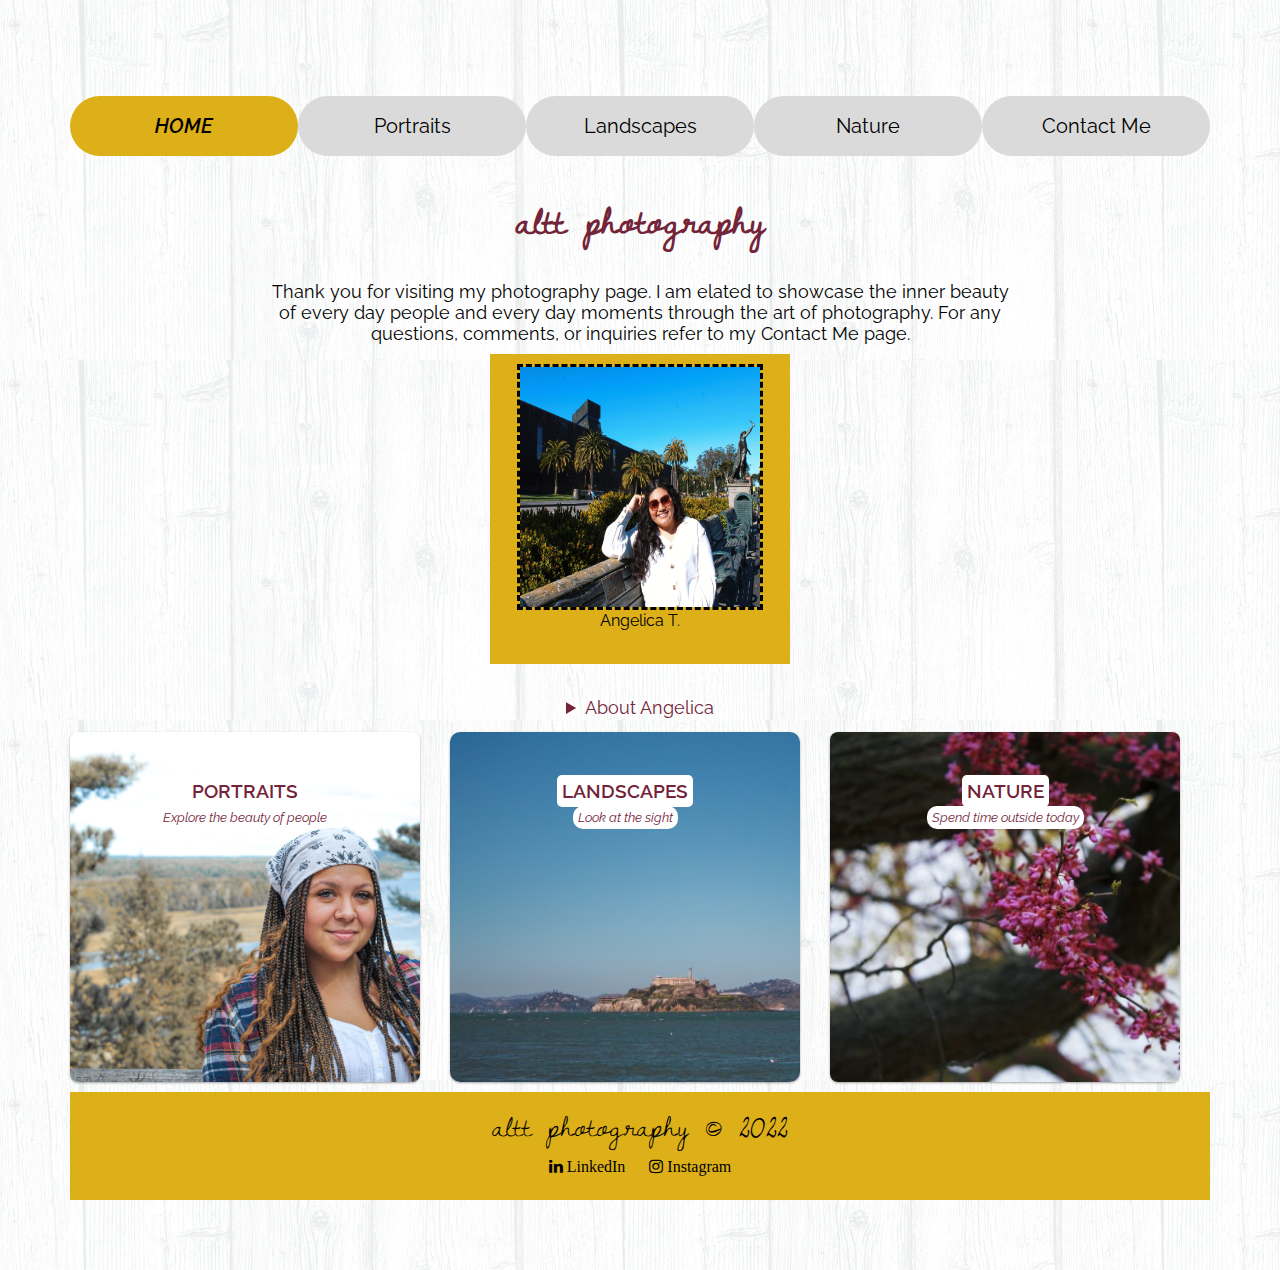
<file: index.html>
<!DOCTYPE html>
<html lang="en">

<head>
	<title>ALTT Photography</title>
	<meta charset="UTF-8">
	<meta name="viewport" content="width=device-width, initial-scale=1.0">
	<link rel="icon" href="images/favicon.ico">
	<link rel="stylesheet" href="css/html5reset.css">
	<!-- social media buttons w3 -->
	<meta name="viewport" content="width=device-width, initial-scale=1">
	<link rel="stylesheet" href="https://cdnjs.cloudflare.com/ajax/libs/font-awesome/4.7.0/css/font-awesome.min.css">
	<!-- link below for footer cursive -->
	<link rel="preconnect" href="https://fonts.gstatic.com" crossorigin>
	<link href="https://fonts.googleapis.com/css2?family=Dawning+of+a+New+Day&display=swap" rel="stylesheet">
	<!-- h1 typeface -->
	<link rel="preconnect" href="https://fonts.googleapis.com">
	<link rel="preconnect" href="https://fonts.gstatic.com" crossorigin>
	<link href="https://fonts.googleapis.com/css2?family=Raleway:ital,wght@1,600&display=swap" rel="stylesheet">
	<!-- not active typeface: -->
	<link rel="preconnect" href="https://fonts.googleapis.com">
	<link rel="preconnect" href="https://fonts.gstatic.com" crossorigin>
	<link href="https://fonts.googleapis.com/css2?family=Raleway:wght@300&display=swap" rel="stylesheet">
	<!-- Link to the stylesheet -->
	<link rel="stylesheet" href="css/style.css">
	<!-- <link rel="preconnect" href="https://fonts.googleapis.com">
	<link rel="preconnect" href="https://fonts.gstatic.com" crossorigin>
	<link href="https://fonts.googleapis.com/css2?family=Poiret+One&display=swap" rel="stylesheet"> -->
	<!-- Global site tag (gtag.js) - Google Analytics | tag all webpages associated with this -->
	<script async src="https://www.googletagmanager.com/gtag/js?id=G-DRMXV7NDME"></script>
	<script>
		window.dataLayer = window.dataLayer || [];

		function gtag() {
			dataLayer.push(arguments);
		}
		gtag('js', new Date());

		gtag('config', 'G-DRMXV7NDME');
	</script>
</head>

<body>
	<a class="skip" href="#main">Skip to Main Content</a>
	<header>
		<nav>
			<ul class="header">
				<li class="active"><a href="index.html">Home</a></li>
				<li><a href="people.html">Portraits</a></li>
				<li><a href="landscapes.html">Landscapes</a></li>
				<li><a href="nature.html">Nature</a></li>
				<li><a href="contact.html">Contact Me</a></li>
			</ul>
		</nav>
	</header>
	<!-- Every page should have a main tag for accessibility -->
	<main id="main">
		<div class="thanks">
			<h1 id="index_title">altt photography</h1>

			<div class="box"></div>
			<p>Thank you for visiting my photography page. I am elated to showcase
				the inner beauty of every day people and every day moments through the
				art of photography. For any questions, comments, or inquiries refer to my
				<a href="contact.html">Contact Me</a> page.
			</p>
		</div>
		<!--Angelica-->
		<div class="about_me">
			<div class="flip_card">
				<div class="flip_card_inner">
					<div class="flip_card_front">
						<img class="movingimage" src="images/selfportrait1.JPG"
							alt="A picture of Angelica sitting on a beach near the Japanese Garden in San Francisco, CA." />
						<h2>Angelica T.</h2>
					</div>
					<div class="flip_card_back">
						<p class="flip_card_text">My name is Angelica, and I am so excited you're here.</p>
					</div>
				</div>
			</div>
		</div>


		<!-- Make sure your anchor tags have a link (href) and a clickable component -->
		<div class="main_content">
			<details>
				<summary>
					About Angelica
				</summary>
				<p>I am currently
					based in Ann Arbor as a first-year Master's student in the School of Information at the
					University of
					Michigan.
					During the summer, I am primarily based in Chicago. I use photography as an escape from the
					realities of
					the world. Through my photography, I aim to capture
					the beauty of the subject(s) in an artistic and profound way to share a narrative. Each subject
					is
					different, and it is important
					I encapsulate their uniqueness through the camera lens. My portfolio consists of a multitude of
					narratives including
					personal portraits, nature, lanscape, and special occassions.
				</p>
			</details>
		</div>
		<div class="parent_tiles">
			<div class="people_tiles" id="ppl">
				<a id="portraits_redirect" target="_blank" href="people.html">PORTRAITS</a>
				<div class="subtext">Explore the beauty of people</div>
			</div>

			<div class="landscape_tiles" id="land">
				<a id="landscape_redirect" target="_blank" href="landscapes.html">LANDSCAPES</a>
				<div class="subtext">Look at the sight</div>
			</div>

			<div class="nature_tiles" id="nat">
				<a id="nature_redirect" target="_blank" href="landscapes.html">NATURE</a>
				<div class="subtext">Spend time outside today</div>
			</div>
		</div>



	</main>

	<!-- Footer is a sematic tag page that aids readability -->
	<footer>
		<p id="footertext">altt photography &copy; 2022</p>
		<!-- <span id="fa_text">LinkedIn</span> -->
		<a target="_blank" href="https://linkedin.com/in/angelica-tome/" class="fa fa-linkedin"> LinkedIn</a>
		<span id="fa_text"></span>
		<!-- <span id="fa_text">Instagram</span> -->
		<a target="_blank" href="https://instagram.com/altt_photography/" class="fa fa-instagram"> Instagram</a>
	</footer>
</body>

</html>
</file>
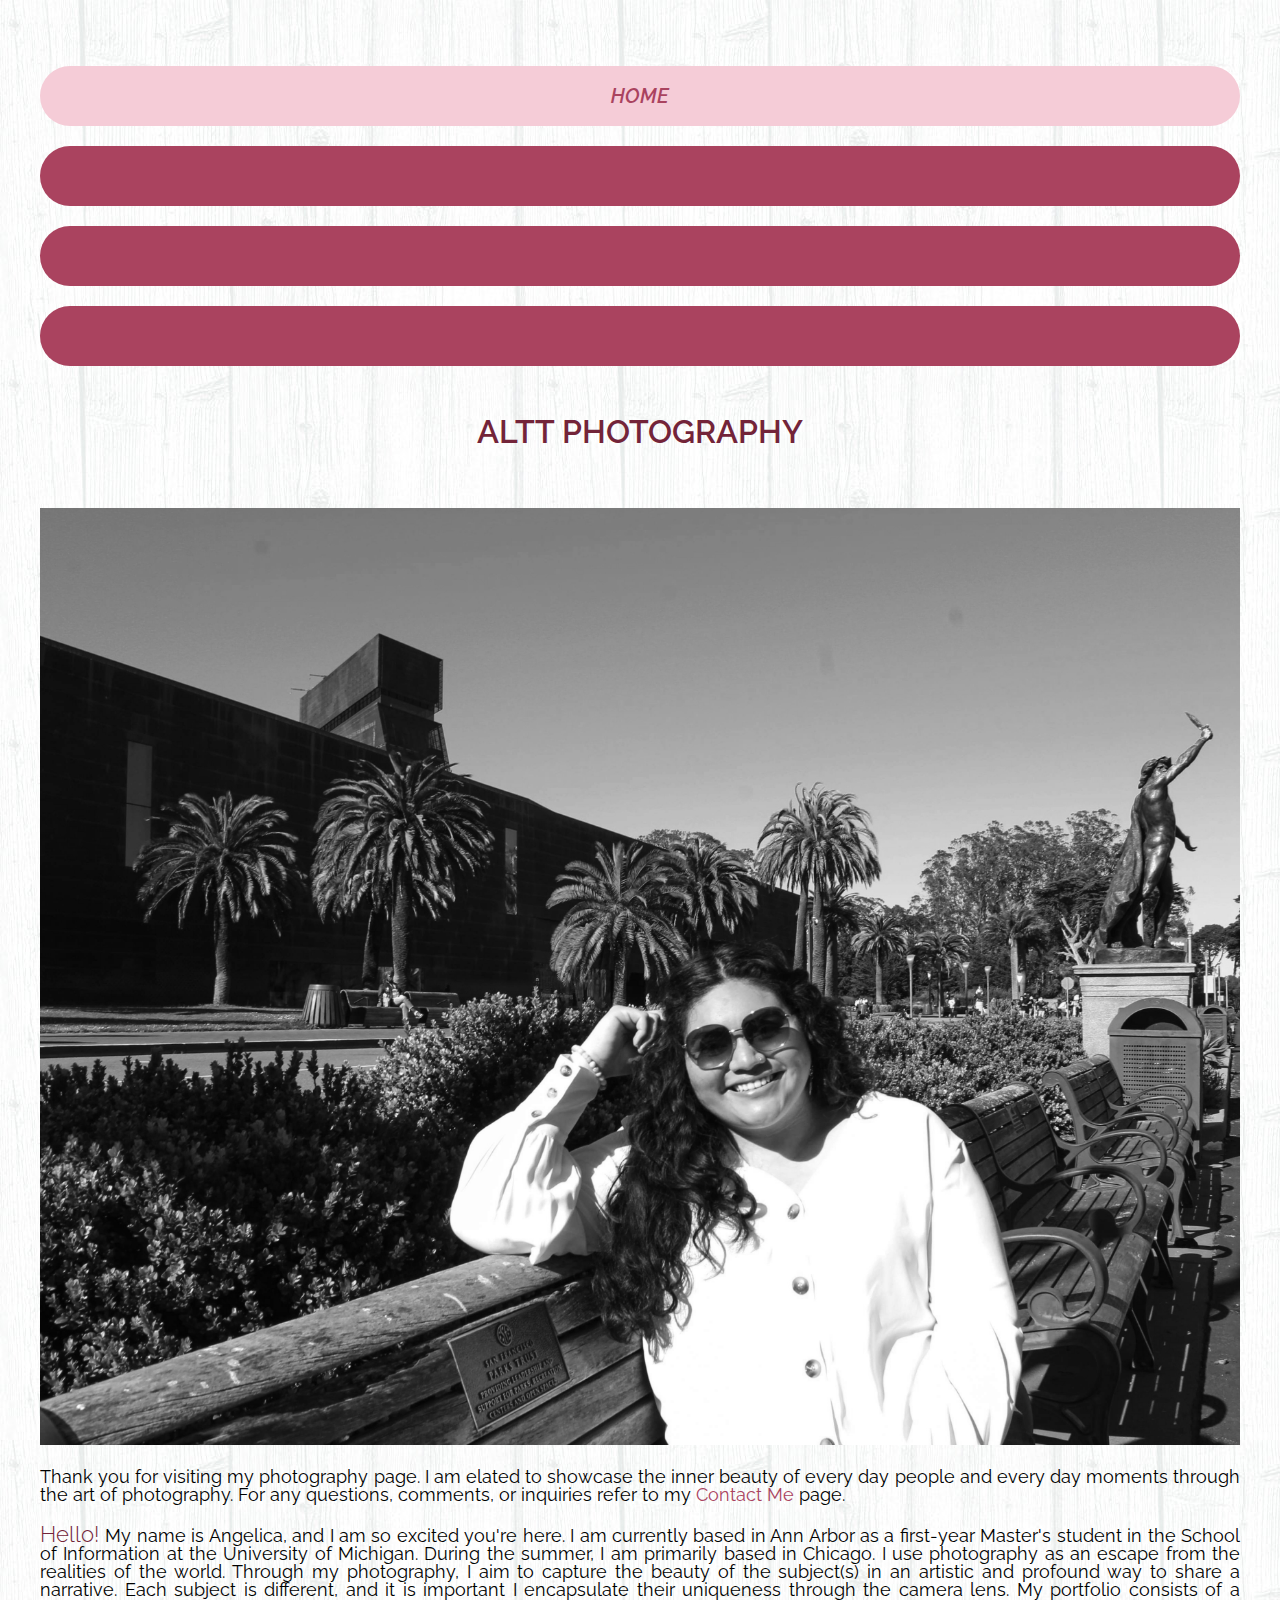
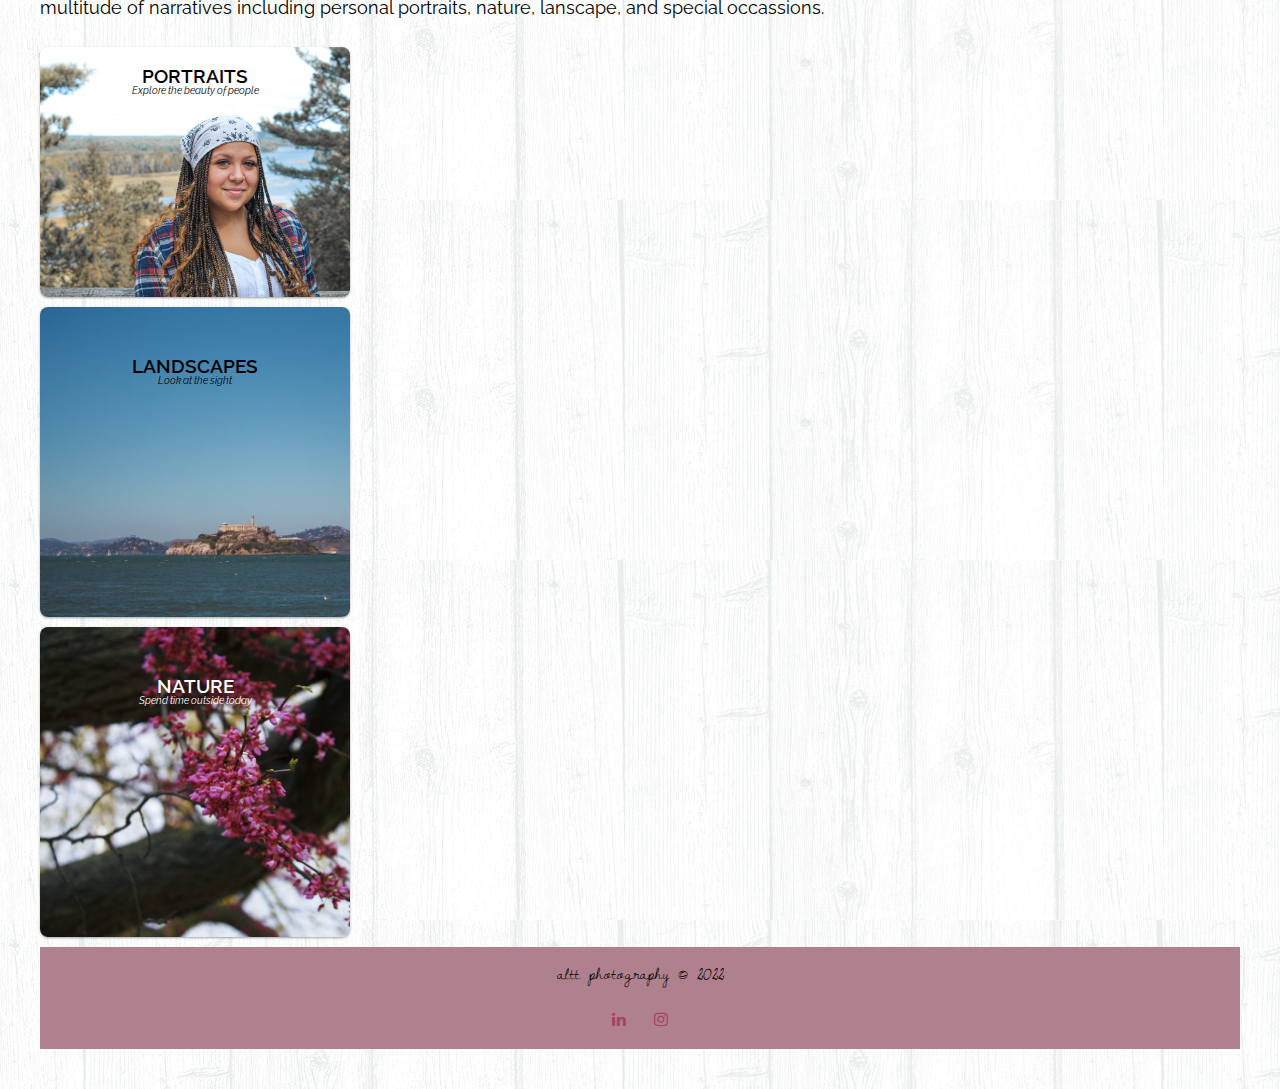
<file: css/index.html>
<!DOCTYPE html>
<html lang="en">
<head>
	<title>ALTT Photography</title>
	<meta charset="UTF-8">
	<meta name="viewport" content="width=device-width, initial-scale=1.0">
	<link rel="icon" href="images/favicon.ico">
	<link rel="stylesheet" href="css/html5reset.css">
	<!-- social media buttons w3 -->
	<meta name="viewport" content="width=device-width, initial-scale=1">
	<link rel="stylesheet" href="https://cdnjs.cloudflare.com/ajax/libs/font-awesome/4.7.0/css/font-awesome.min.css">
	<!-- link below for footer cursive -->
	<link rel="preconnect" href="https://fonts.gstatic.com" crossorigin>
	<link href="https://fonts.googleapis.com/css2?family=Dawning+of+a+New+Day&display=swap" rel="stylesheet">
	<!-- h1 typeface -->
	<link rel="preconnect" href="https://fonts.googleapis.com">
	<link rel="preconnect" href="https://fonts.gstatic.com" crossorigin>
	<link href="https://fonts.googleapis.com/css2?family=Raleway:ital,wght@1,600&display=swap" rel="stylesheet">
	<!-- not active typeface: -->
	<link rel="preconnect" href="https://fonts.googleapis.com">
	<link rel="preconnect" href="https://fonts.gstatic.com" crossorigin>
	<link href="https://fonts.googleapis.com/css2?family=Raleway:wght@300&display=swap" rel="stylesheet">
	<!-- Link to the stylesheet -->
	<link rel="stylesheet" href="css/style.css">
	<!-- <link rel="preconnect" href="https://fonts.googleapis.com">
	<link rel="preconnect" href="https://fonts.gstatic.com" crossorigin>
	<link href="https://fonts.googleapis.com/css2?family=Poiret+One&display=swap" rel="stylesheet"> -->
<!-- Global site tag (gtag.js) - Google Analytics | tag all webpages associated with this -->
<script async src="https://www.googletagmanager.com/gtag/js?id=G-DRMXV7NDME"></script>
<script>
  window.dataLayer = window.dataLayer || [];
  function gtag(){dataLayer.push(arguments);}
  gtag('js', new Date());

  gtag('config', 'G-DRMXV7NDME');
</script>
</head>
<body>
	<a class="skip" href ="#main">Skip to Main Content</a>	
		<header>
		<nav>
			<ul class="header">
				<li class="active"><a href="index.html">Home</a></li>
				<li><a href = "people.html">People Photography</a></li>
				<li><a href = "landscapes.html">Landscapes & Nature Photography</a></li>
				<li><a href = "contact.html">Contact Me</a></li>
			</ul>
		</nav>
		</header>
	<!-- Every page should have a main tag for accessibility -->
	<main id="main">
		<div class="thanks">
		<h1 id="index_title">ALTT Photography</h1>
		<img class = "movingimage" src="images/selfportrait1.JPG" alt="A picture of Angelica sitting on a beach near the Japanese Garden in San Francisco, CA."/>
		  <div class="box"></div>
		  <p>Thank you for visiting my photography page. I am elated to showcase
				the inner beauty of every day people and every day moments through the
				art of photography. For any questions, comments, or inquiries refer to my
				<a href = "contact.html">Contact Me</a> page.
			</p>
		</div>
		<!-- Make sure your anchor tags have a link (href) and a clickable component -->
		<div class="main_content">
		<p><span id="hello_word">Hello! </span>My name is Angelica, and I am so excited you're here. I am currently based in Ann Arbor as a first-year Master's student in the School of Information at the University of Michigan.
			During the summer, I am primarily based in Chicago. I use photography as an escape from the realities of the world. Through my photography, I aim to capture
			the beauty of the subject(s) in an artistic and profound way to share a narrative. Each subject is different, and it is important
			I encapsulate their uniqueness through the camera lens. My portfolio consists of a multitude of narratives including
			personal portraits, nature, lanscape, and special occassions.
		</p>
		</div>
		<!-- <div class="parent_tiles"> -->
			<div class="people_tiles" id="people" <a href="people.html"></a>
				
			<span>PORTRAITS</span>
			<div class="subtext">Explore the beauty of people</div>
			<!-- <img class="people_tiles_img" src="images/portrait1.jpeg" alt="Andrea smiling in front of Iargo Spring Falls"/> -->
			</div>
			
			<div class="landscape_tiles" id="land">
				<a href="landscapes.html"></a>
			<span>LANDSCAPES</span>
			<div class="subtext">Look at the sight</div>
			</div>

			<div class="nature_tiles" id="nature">
				<a href="#nature"></a>
			<span>NATURE</span>
			<div class="subtext">Spend time outside today</div>
			</div>
		<!-- </div> -->



	</main>

	<!-- Footer is a sematic tag page that aids readability -->
	<footer>
		<p id="footertext">altt photography &copy; 2022</p>
		<a target="_blank" href="https://linkedin.com/in/angelica-tome/" class="fa fa-linkedin"></a>
		<a target="_blank" href="https://instagram.com/altt_photography/" class="fa fa-instagram"></a>
	</footer>
</body>
</html>
</file>
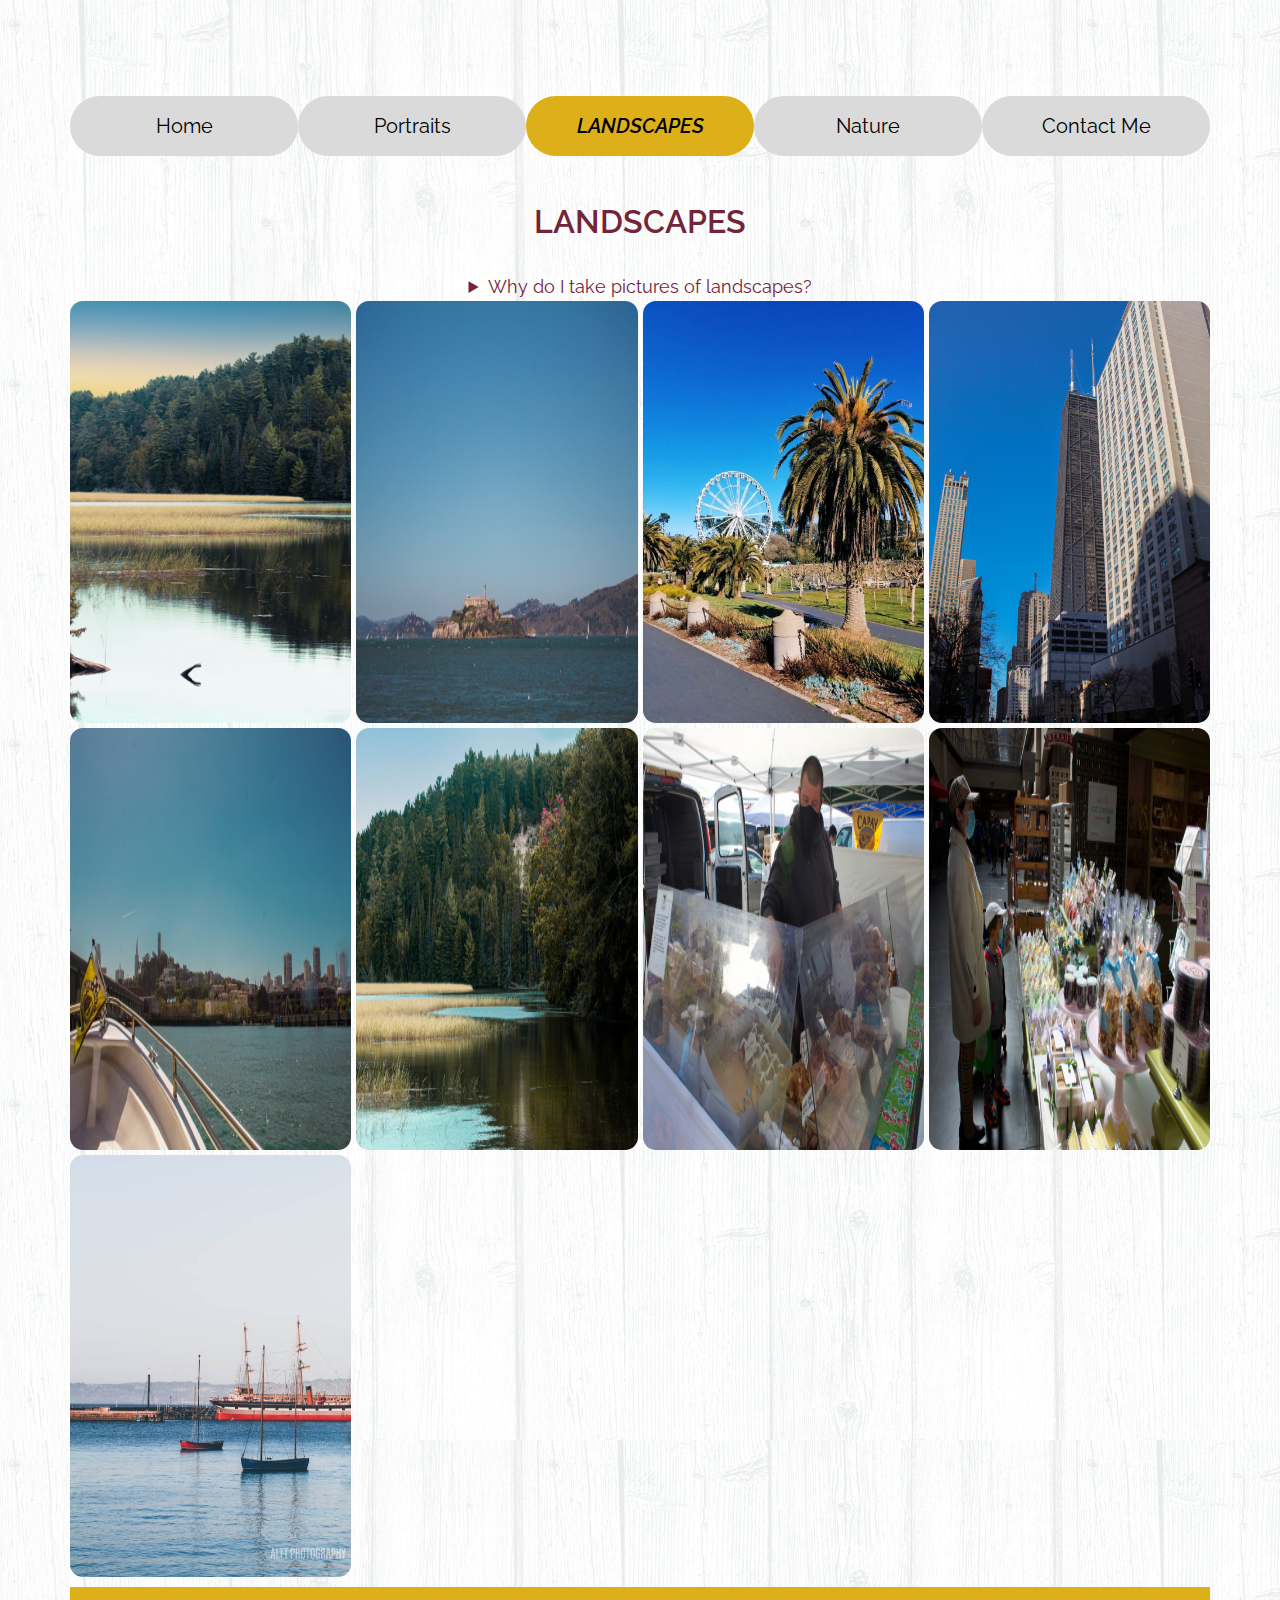
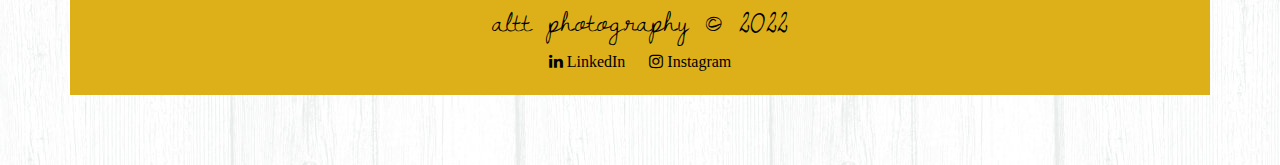
<file: landscapes.html>
<!DOCTYPE html>
<html lang="en">

<head>
	<!--  TIP
	You will find any errors from the head section using the console. -->
	<!-- <img class="calligraphy" src="images/calligraphy.png" alt="caligraphy teal logo of altt photography" -->
	<!-- <meta charset="UTF-8">
	<meta name="viewport" content="width=device-width, initial-scale=1.0"> -->
	<link rel="stylesheet" href="css/html5reset.css">
	<link rel="stylesheet" href="css/style.css">
	<title>Landscapes</title>
	<!-- social media buttons w3 -->
	<meta name="viewport" content="width=device-width, initial-scale=1">
	<link rel="stylesheet" href="https://cdnjs.cloudflare.com/ajax/libs/font-awesome/4.7.0/css/font-awesome.min.css">
	<link rel="icon" href="images/favicon.ico">
	<!-- link below for footer cursive -->
	<link rel="preconnect" href="https://fonts.gstatic.com" crossorigin>
	<link href="https://fonts.googleapis.com/css2?family=Dawning+of+a+New+Day&display=swap" rel="stylesheet">
	<!-- h1 typeface -->
	<link rel="preconnect" href="https://fonts.googleapis.com">
	<link rel="preconnect" href="https://fonts.gstatic.com" crossorigin>
	<link href="https://fonts.googleapis.com/css2?family=Raleway:ital,wght@1,600&display=swap" rel="stylesheet">
	<!-- not active typeface: -->
	<link rel="preconnect" href="https://fonts.googleapis.com">
	<link rel="preconnect" href="https://fonts.gstatic.com" crossorigin>
	<link href="https://fonts.googleapis.com/css2?family=Raleway:wght@300&display=swap" rel="stylesheet">
	<!-- <link rel="preconnect" href="https://fonts.googleapis.com">
	<link rel="preconnect" href="https://fonts.gstatic.com" crossorigin>
	<link href="https://fonts.googleapis.com/css2?family=Poiret+One&display=swap" rel="stylesheet"> -->
	<!-- Global site tag (gtag.js) - Google Analytics -->
	<script async src="https://www.googletagmanager.com/gtag/js?id=G-DRMXV7NDME"></script>
	<script>
		window.dataLayer = window.dataLayer || [];

		function gtag() {
			dataLayer.push(arguments);
		}
		gtag('js', new Date());

		gtag('config', 'G-DRMXV7NDME');
	</script>
</head>

<body>
	<a class="skip" href="#main">Skip to Main Content</a>
	<header>
		<nav>
			<ul>
				<li><a href="index.html">Home</a></li>
				<li><a href="people.html">Portraits</a></li>
				<li class="active"><a href="landscapes.html">Landscapes</a></li>
				<li><a href="nature.html">Nature</a></li>
				<li><a href="contact.html">Contact Me</a></li>
			</ul>
		</nav>
	</header>

	<main class="landimg" id="main">
		<!-- <h1>Breathe in, breathe out, take a look at nature.</h1> -->
		<div class="landscapes_gallery_item">
			<h1 id="landscapes">Landscapes</h1>
			<details>
				<summary>Why do I take pictures of landscapes?</summary>
				<p id="landscapes_text">There's something about photographing nature and landscapes that captures the
					feeling when I was present
					at the location. It's an indescribable feeling, but it is a feeling that can be felt by looking
					at a photograph. Looking at these pictures, I reminisce the feelings and experience I had at those
					particular instances, and I hope it makes you feel like you were there with me, too.
					This gallery incudes pictures from places I've lived in, visited recently, and photographs I may or
					may
					not be emotionally attached to.
				</p>
			</details>
			<div class="landscapes_gallery_images">
				<img src="images/land1.jpeg" id="img12"
					alt="This is a picture of Iargo Springs in Oscoda Michigan during sunset. This view is down the stairs and near the springs in September." />
				<img src="images/land2.jpeg" id="img13" alt="The perspective of San Francisco Alcatraz Island from a boat." />
				<img src="images/land5.jpeg" id="img14"
					alt="A ferris wheel and some palm trees in front of the Japanese Garden in San Francisco." />
				<img src="images/land6.jpeg" id="img15"
					alt="The view of the John Hancock Building in Chicago, IL in the downtown area." />
				<img src="images/land7.jpeg" id="img16" alt="The perspective of San Francisco Boat Tour from a river boat tour." />
				<img src="images/land8.jpeg" id="img18" alt="Boat Tour to Alcatraz Island." />
				<img src="images/land9.jpeg" id="img19" alt="Farmers Market in Downtown San Francisco." />
				<img src="images/land10.jpeg" id="img20"
					alt="Candid photo of a mom and kid waiting for service at a pop up shop." />
				<img src="images/contact1.png" id="img17" alt="San Francisco Ghirardelli Square Boats." />

			</div>

		</div>
	</main>
	<footer>
		<p id="footertext">altt photography &copy; 2022</p>
		<!-- <span id="fa_text">LinkedIn</span> -->
		<a target="_blank" href="https://linkedin.com/in/angelica-tome/" class="fa fa-linkedin"> LinkedIn</a>
		<span id="fa_text"></span>
		<!-- <span id="fa_text">Instagram</span> -->
		<a target="_blank" href="https://instagram.com/altt_photography/" class="fa fa-instagram"> Instagram</a>
	</footer>
</body>

</html>
</file>
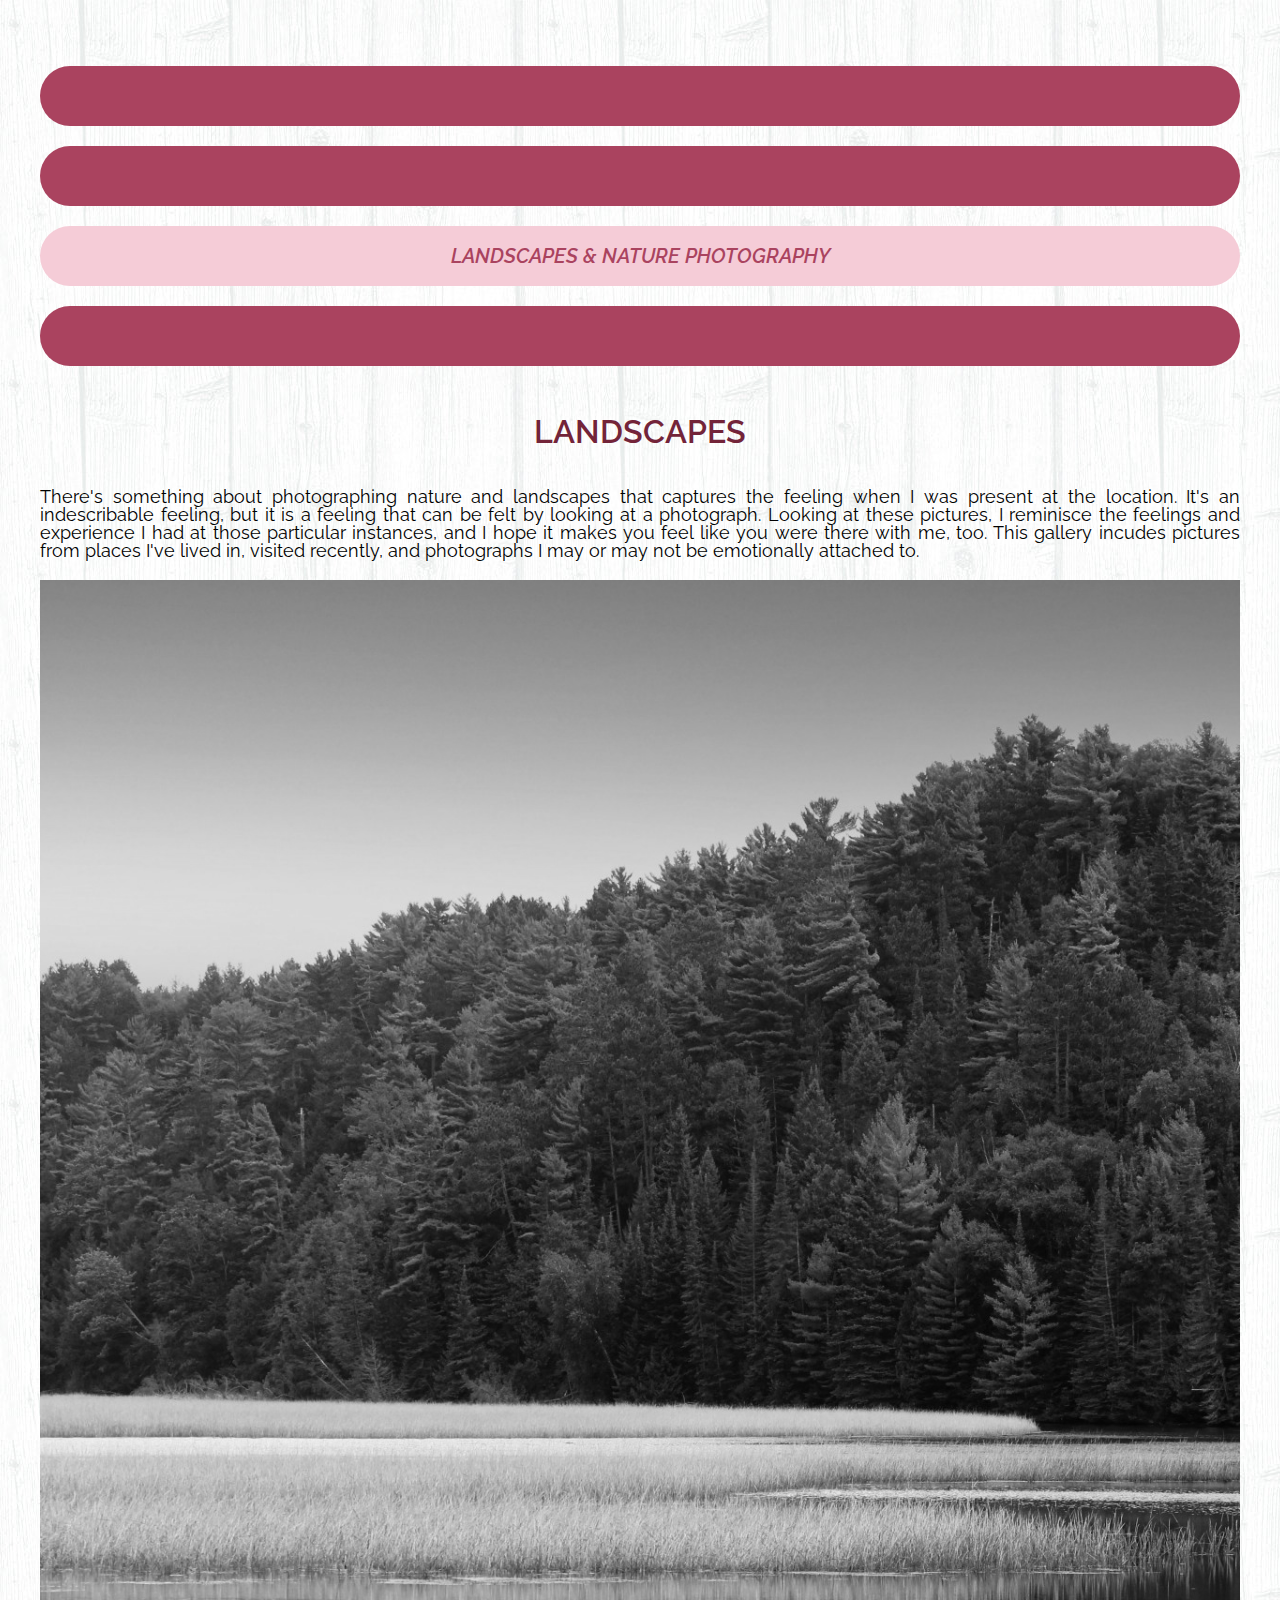
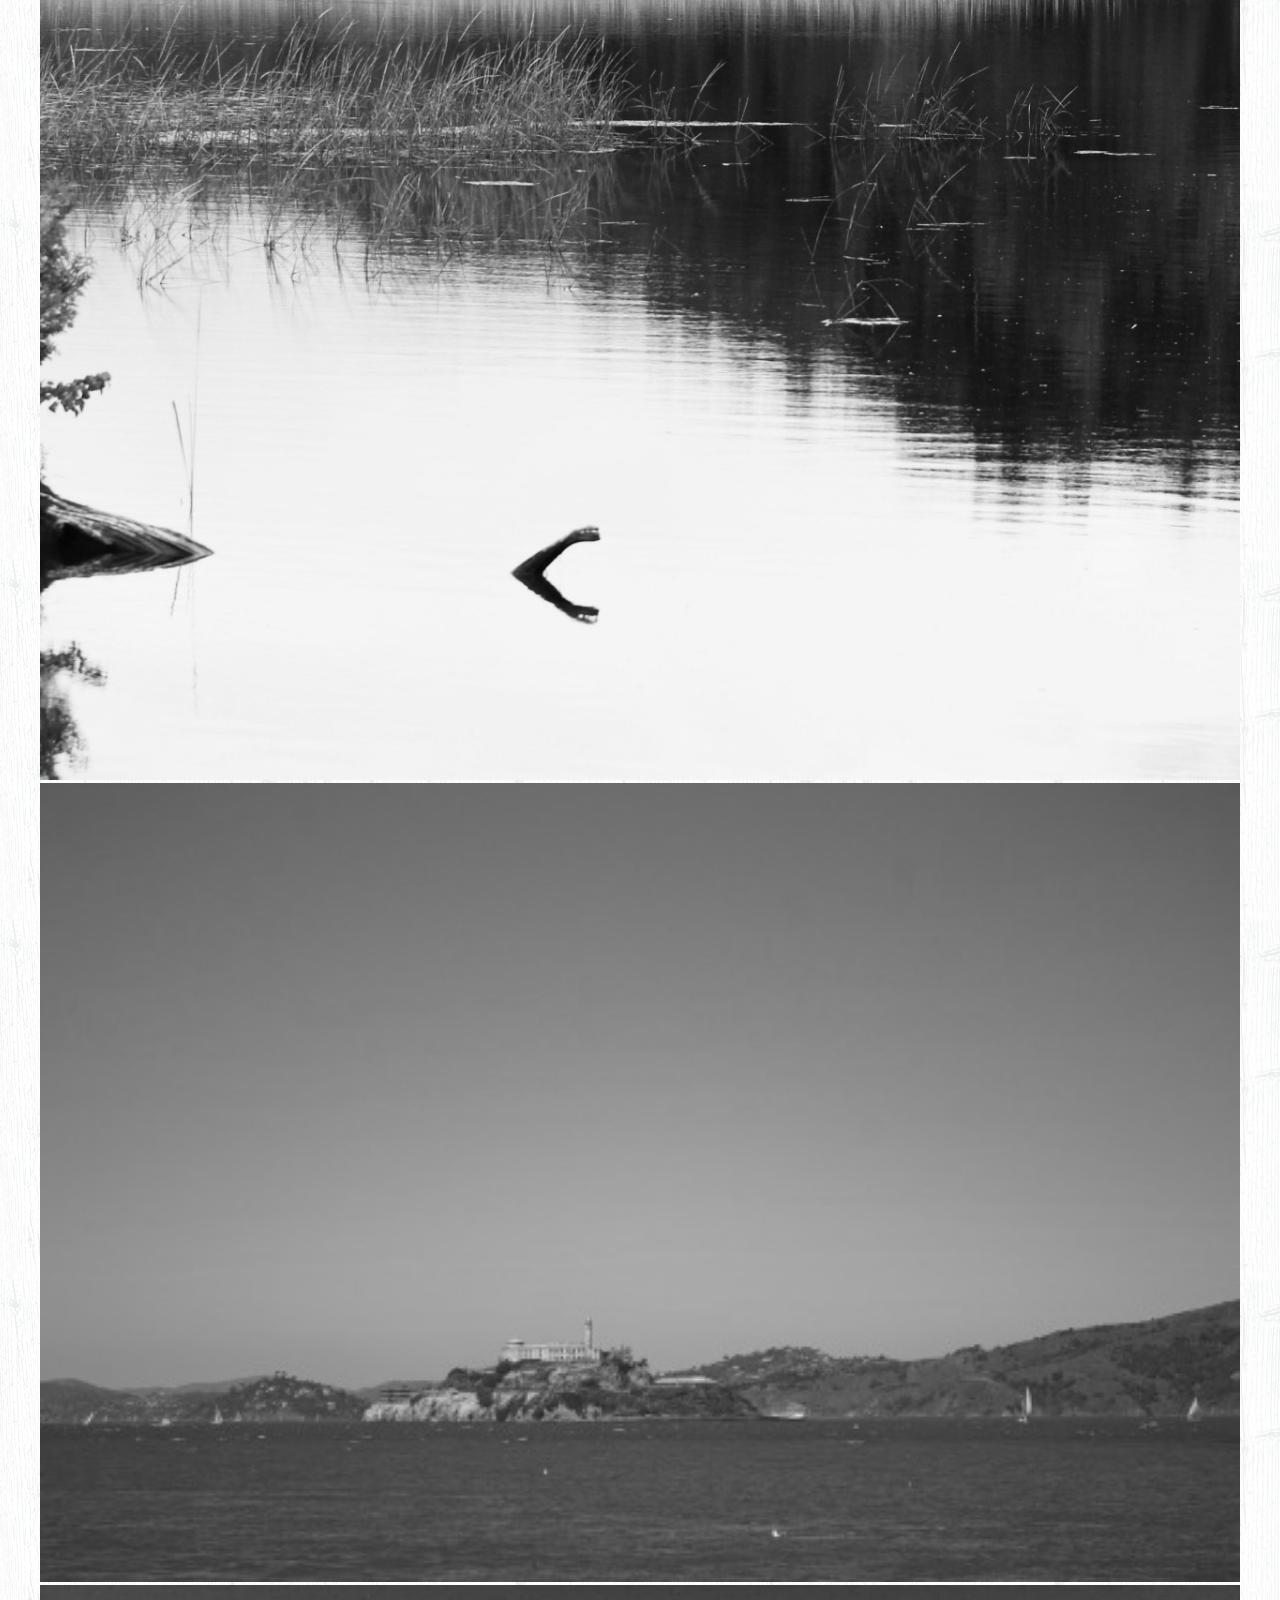
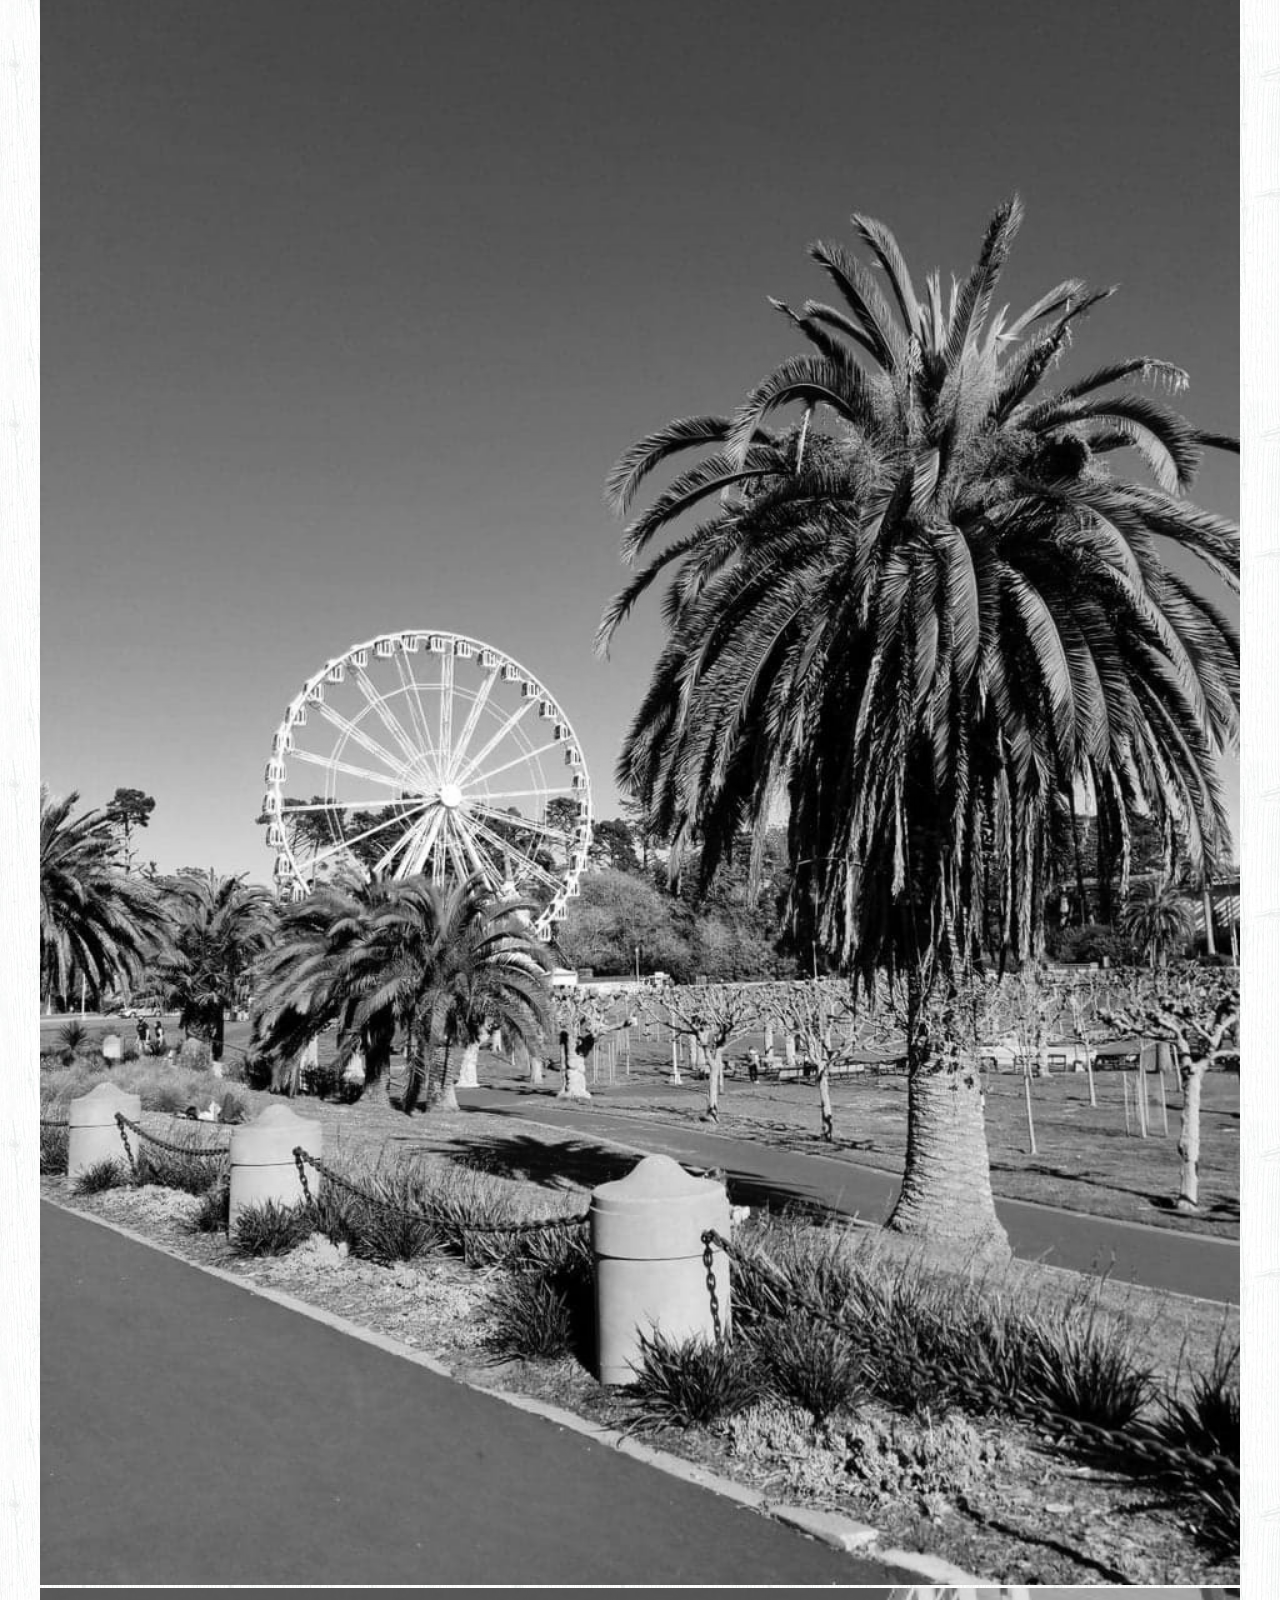
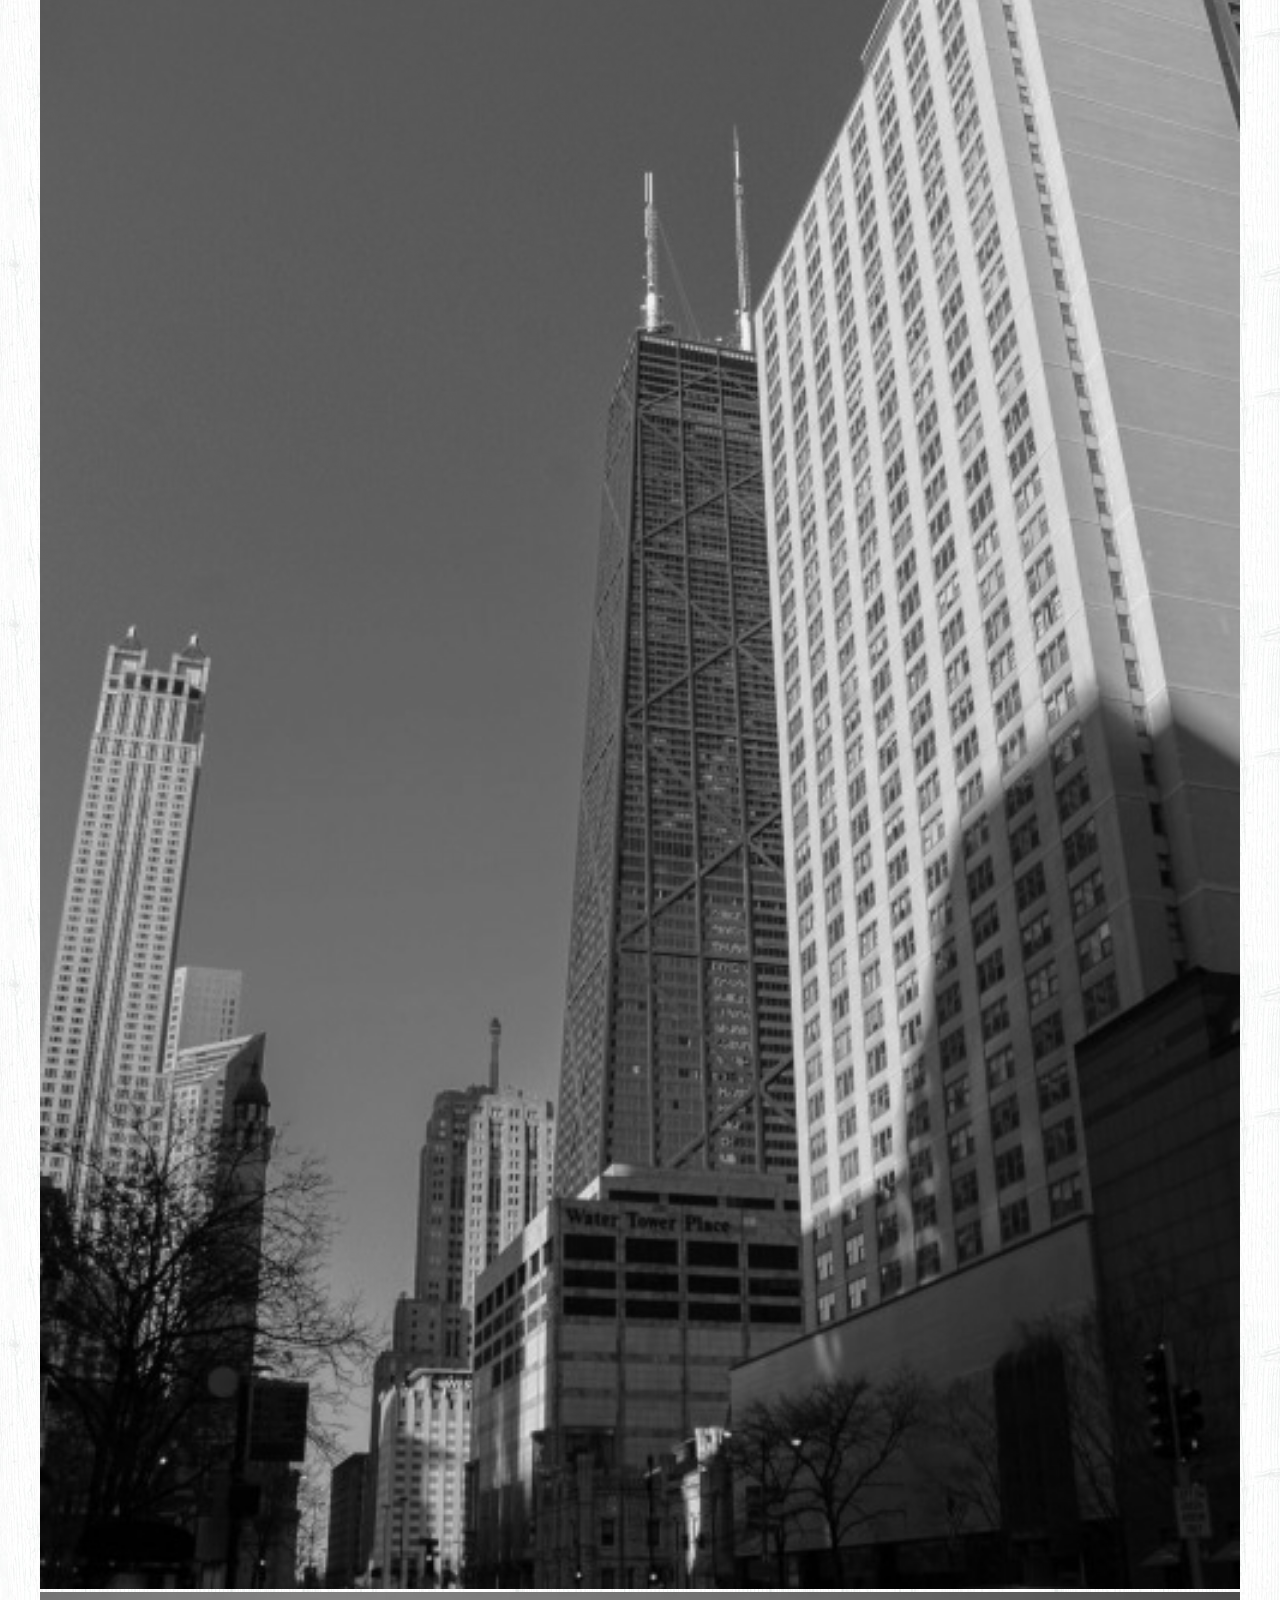
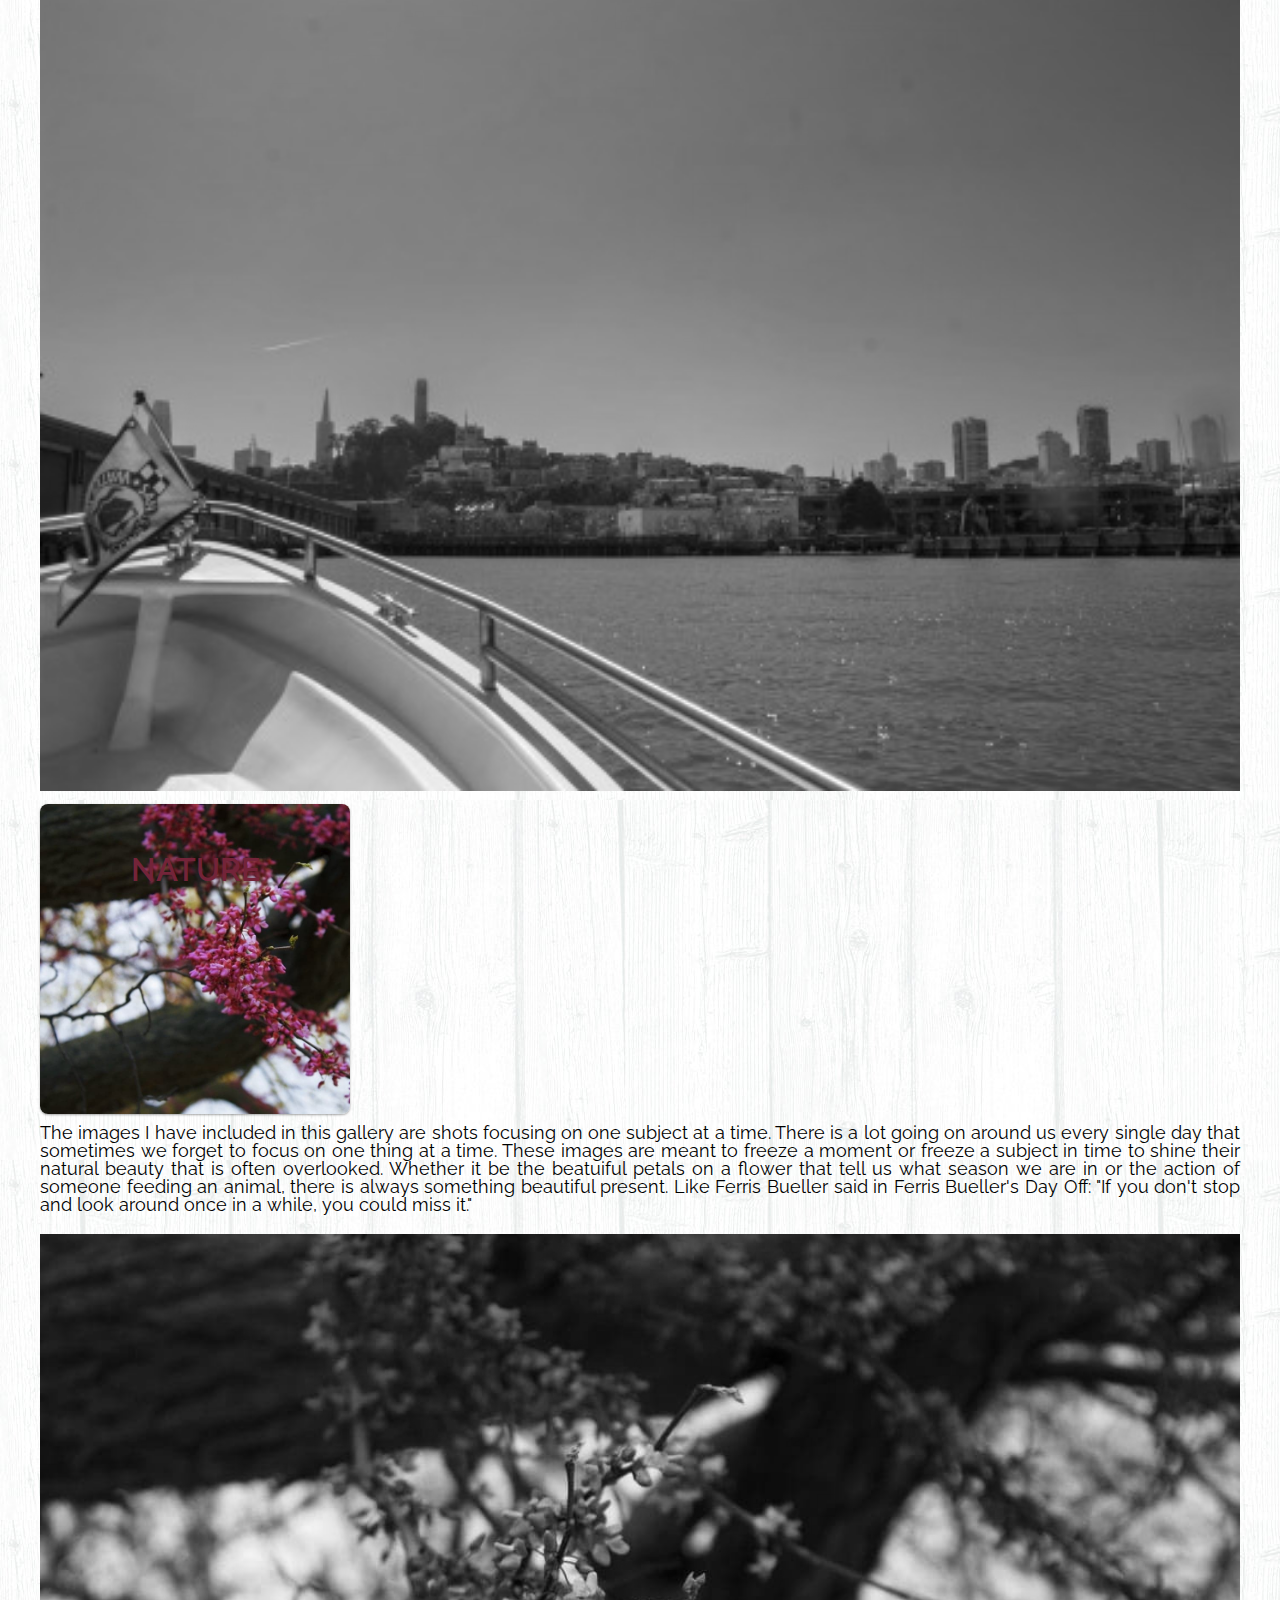
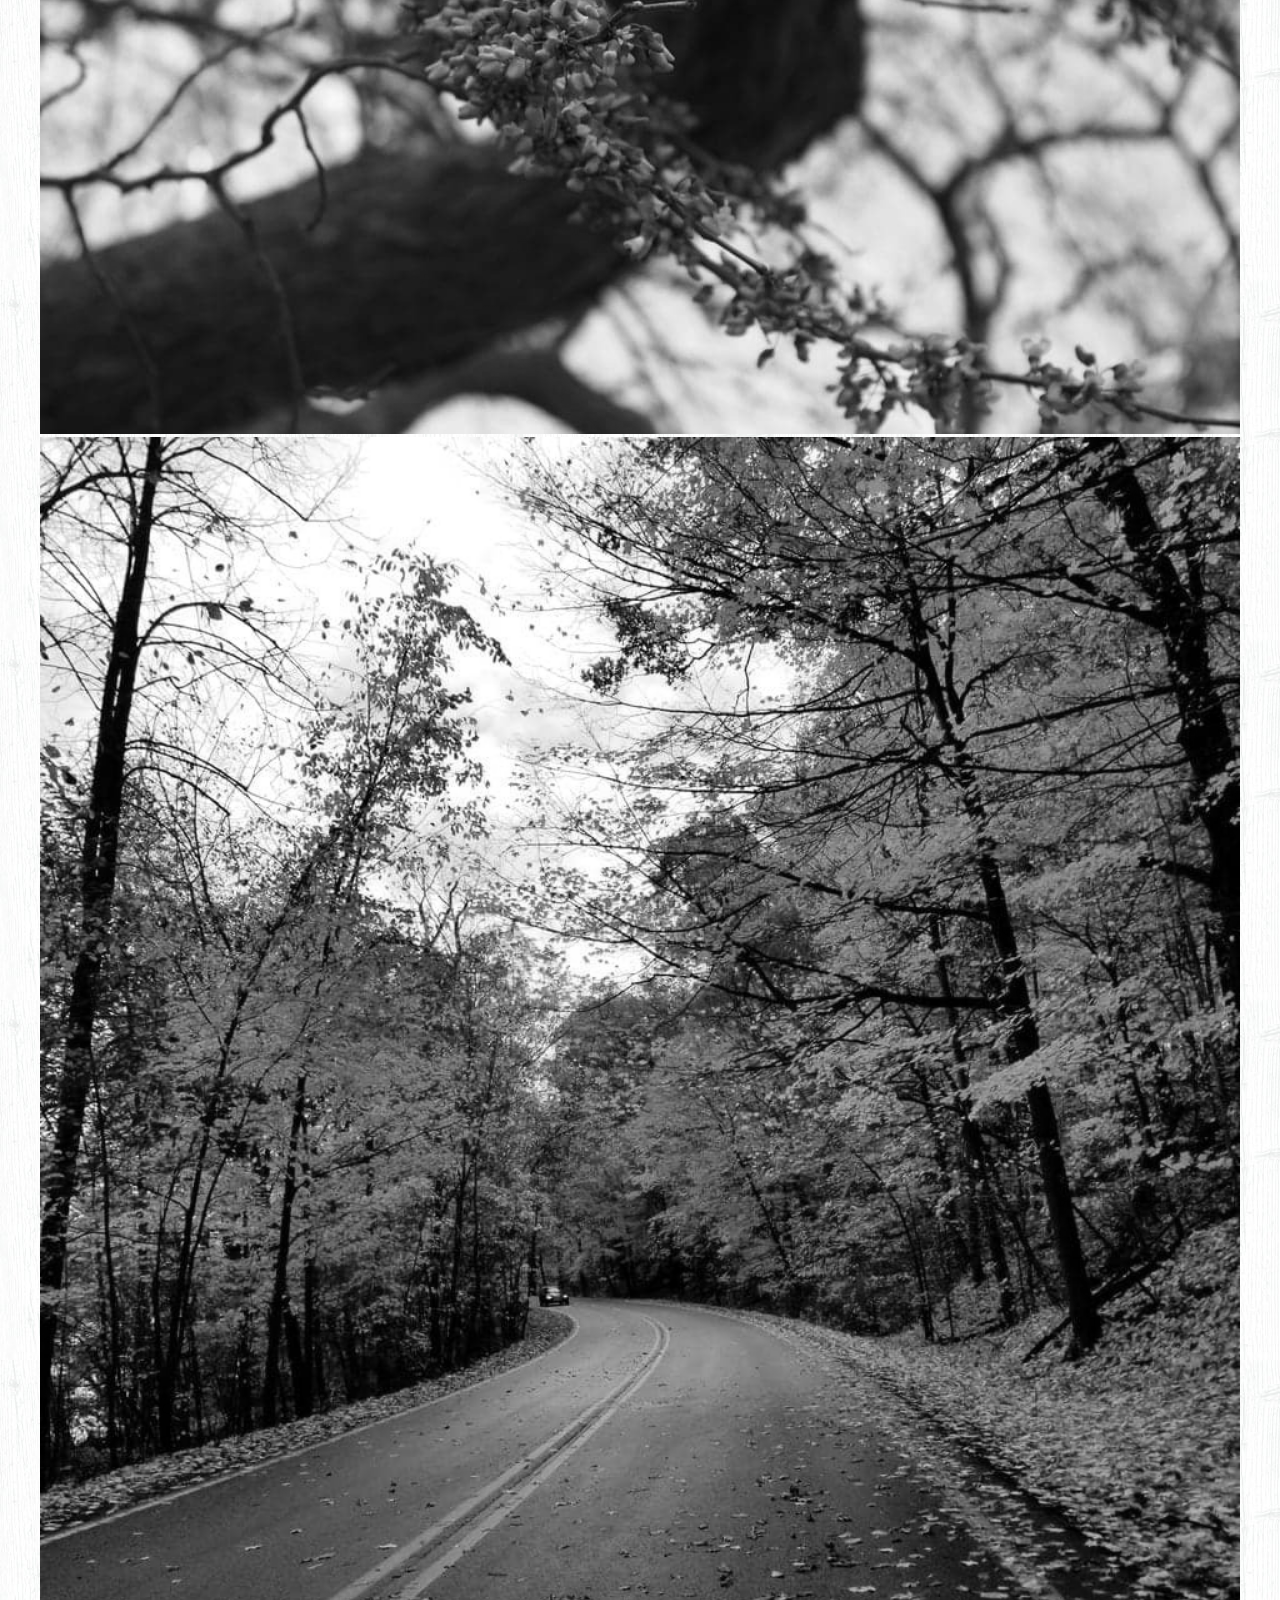
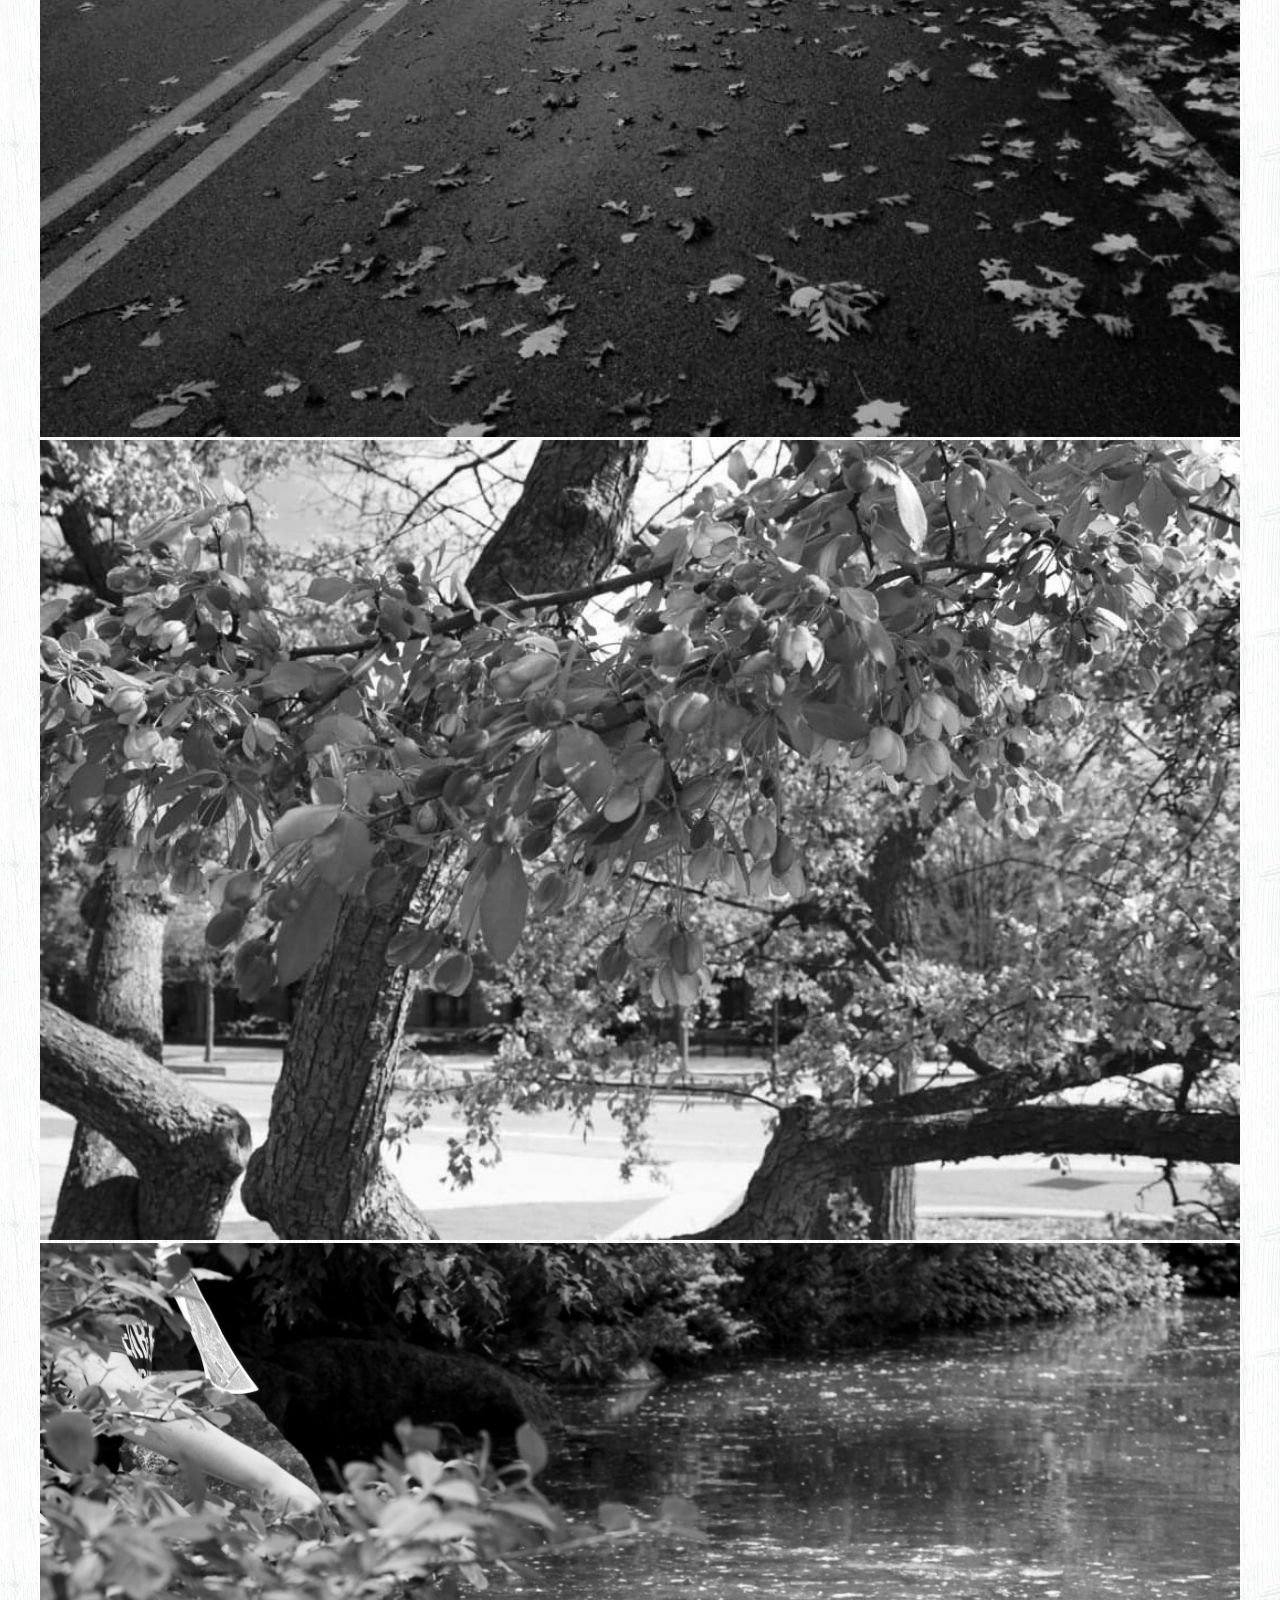
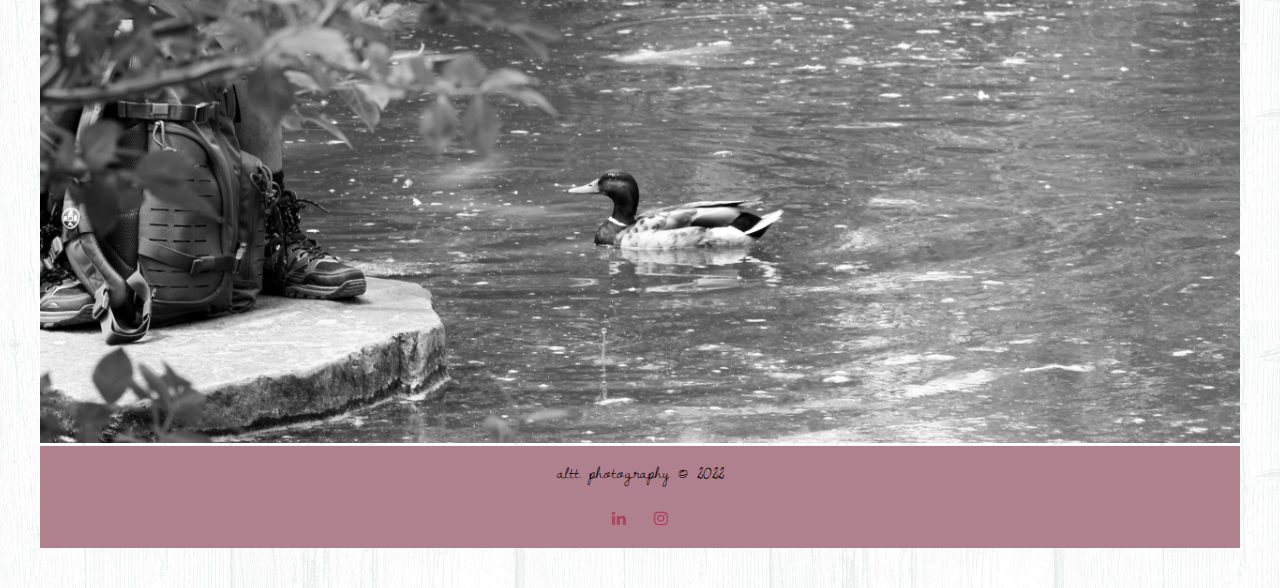
<file: css/landscapes.html>
<!DOCTYPE html>
<html lang="en">
<head>
	<!--  TIP
	You will find any errors from the head section using the console. -->
	<!-- <img class="calligraphy" src="images/calligraphy.png" alt="caligraphy teal logo of altt photography" -->
	<!-- <meta charset="UTF-8">
	<meta name="viewport" content="width=device-width, initial-scale=1.0"> -->
	<link rel="stylesheet" href="css/html5reset.css">
	<link rel="stylesheet" href="css/style.css">
	<title>Landscapes & Nature</title>
	<!-- social media buttons w3 -->
	<meta name="viewport" content="width=device-width, initial-scale=1">
	<link rel="stylesheet" href="https://cdnjs.cloudflare.com/ajax/libs/font-awesome/4.7.0/css/font-awesome.min.css">
	<link rel="icon" href="images/favicon.ico">
	<!-- link below for footer cursive -->
	<link rel="preconnect" href="https://fonts.gstatic.com" crossorigin>
	<link href="https://fonts.googleapis.com/css2?family=Dawning+of+a+New+Day&display=swap" rel="stylesheet">
	<!-- h1 typeface -->
	<link rel="preconnect" href="https://fonts.googleapis.com">
	<link rel="preconnect" href="https://fonts.gstatic.com" crossorigin>
	<link href="https://fonts.googleapis.com/css2?family=Raleway:ital,wght@1,600&display=swap" rel="stylesheet">
	<!-- not active typeface: -->
	<link rel="preconnect" href="https://fonts.googleapis.com">
	<link rel="preconnect" href="https://fonts.gstatic.com" crossorigin>
	<link href="https://fonts.googleapis.com/css2?family=Raleway:wght@300&display=swap" rel="stylesheet">
	<!-- <link rel="preconnect" href="https://fonts.googleapis.com">
	<link rel="preconnect" href="https://fonts.gstatic.com" crossorigin>
	<link href="https://fonts.googleapis.com/css2?family=Poiret+One&display=swap" rel="stylesheet"> -->
	<!-- Global site tag (gtag.js) - Google Analytics -->
<script async src="https://www.googletagmanager.com/gtag/js?id=G-DRMXV7NDME"></script>
<script>
  window.dataLayer = window.dataLayer || [];
  function gtag(){dataLayer.push(arguments);}
  gtag('js', new Date());

  gtag('config', 'G-DRMXV7NDME');
</script>
</head>
<body>
	<a class="skip" href ="#main">Skip to Main Content</a>
	<header>
		<nav>
			<ul>
				<li><a  href = "index.html" >Home</a></li>
				<li><a href = "people.html">People Photography</a></li>
				<li class="active"><a href = "landscapes.html">Landscapes & Nature Photography</a></li>
				<li><a href = "contact.html">Contact Me</a></li>
			</ul>
		</nav>
		<!-- <h1>Landscapes & Nature Photography</h1> -->
	</header>

	<main class="landimg" id="main">
		<!-- <h1>Breathe in, breathe out, take a look at nature.</h1> -->
		<h1 id="landscapes">Landscapes</h1>
		<p>There's something about photographing nature and landscapes that captures the feeling when I was present at the location. It's an indescribable feeling, but it is a feeling that can be felt by looking
			at a photograph. Looking at these pictures, I reminisce the feelings and experience I had at those particular instances, and I hope it makes you feel like you were there with me, too.
			This gallery incudes pictures from places I've lived in, visited recently, and photographs I may or may not be emotionally attached to. </p>
		    <img src="images/land1.jpeg" alt="This is a picture of Iargo Springs in Oscoda Michigan during sunset. This view is down the stairs and near the springs in September."/>
			<img src="images/land2.jpeg" alt="The perspective of San Francisco Alcatraz Island from a boat."/>
			<img src="images/land5.jpeg" alt="A ferris wheel and some palm trees in front of the Japanese Garden in San Francisco."/>
            <img src="images/land6.jpeg" alt="The view of the John Hancock Building in Chicago, IL in the downtown area."/>
            <img src="images/land7.jpeg" alt="The perspective of San Francisco Boat Tour from a river boat tour."/>

			<h1 id="nature">Nature</h1>
			<p>The images I have included in this gallery are shots focusing on one subject at a time. There is a lot going on around us every single day that sometimes
				we forget to focus on one thing at a time. These images are meant to freeze a moment or freeze a subject in time to shine their natural 
				beauty that is often overlooked. Whether it be the beatuiful petals on a flower that tell us what season we are in or the action of 
				someone feeding an animal, there is always something beautiful present. Like Ferris Bueller said in Ferris Bueller's Day Off: "If you don't 
				stop and look around once in a while, you could miss it." </p>
            <img src="images/land3.jpeg" alt="Fully bloomed magenta flowers in Ann Arbor during the spring." width="200"/>
			<img src="images/land4.jpeg" alt="Barton Road in Ann Arbor during fall. The leaves are yellow brown falling and covering the ground."/>
            <img src="images/nat1.jpeg" alt="Pink flowers starting to bloom in front of the Michigan League buiding in Ann Arbor."/>
            <img src="images/nat2.jpeg" alt="A duck in the water being fed by a girl at the Rockford, IL Botanical Garden."/>

		</main>
	<footer>
		<p id="footertext">altt photography &copy; 2022</p>
		<a target="_blank" href="https://linkedin.com/in/angelica-tome/" class="fa fa-linkedin"></a>
		<a target="_blank" href="https://instagram.com/altt_photography/" class="fa fa-instagram"></a>
	</footer>
</body>
</html>
</file>
<file: css/style.css>
/* spaces out the page */
body {
    padding: 10px;
    margin: 10px;
    background: url('../images/background-img.jpeg');
    cursor: url('../cursors/cursor.svg'), pointer;
    font-family: Raleway, sans-serif;
    text-align: left;
}

/*Make the h1 heading bigger with a bold font*/
h1 {
    /* 1em is 16px */
    color: rgb(115, 36, 57);
    padding: 30px;
    margin: 10px;
    text-align: center;
}

h1#landscapes,
h1#contact_h1,
h1#baptism,
h1#engagement,
h1#portraits,
h1#nature {
    font-family: 'Raleway', sans-serif;
    font-size: xx-large;
    text-transform: uppercase;
    font-weight: 600;
    color: rgb(115, 36, 57);
    margin-bottom: 5px;
    padding-bottom: 5px;
}
p {
    font-family: 'Raleway', sans-serif;
    color: black;
    text-align: left;
    padding-top: 20px;
    padding-bottom: 20px;
    font-size: large;
    line-height: normal;
}

legend {
    font-family: 'Raleway', sans-serif;
    color: rgb(115, 36, 57);
    text-align: center;
    padding-top: 20px;
    padding-bottom: 20px;
    font-size: larger;
    line-height: normal;
}

a {
    color: black;
}

a#nature_redirect {
    color: white;
}

a:-webkit-any-link {
    text-decoration: none;
}

/* only changes the page youre currently on */
.active {
    background: rgb(221, 175, 25);
    text-transform: uppercase;
    text-align: left;
    border-radius: 30px;
    justify-content: center;
    justify-items: center;
    text-align: center;
}

.active a {
    text-decoration-style: double;
    font-family: Raleway, sans-serif;
    font-family: 'Raleway';
    font-style: italic;
    font-weight: 600;
    font-display: swap;
}


h1#index_title {
    font-family: 'Dawning of a New Day', cursive;
    padding: 20px 20px 20px 20px;
    font-weight: 600;
    font-size: 45px;
    animation-name: indextitle_animation;
    animation-duration: 2s;
}

@keyframes indextitle_animation {
    from {
        transform: translateY(0px);
    }

    to {
        transform: translateY(-20px);
    }
}

h1#index_title {
    text-align: center;
}


/* FLEX */
nav ul {
    display: flex;
    flex-direction: column;
    align-content: center;
    justify-content: space-around;
}

nav li {
    width: 100%;
    background: rgb(218, 218, 218);
    border-radius: 30px;
    text-align: center;
    font-size: 20px;
    padding: 20px 0px 20px 0px;
    margin: 10px 0px 10px 0px;
}

li {
    color: black;
}

/*Added this so the links stay the same color*/
a:visited {
    color: black;
}

/* could use a different color */

/* container in the contact.html */
.contact {
    font-size: 20px;
    padding: 20px;
    background: solid;
    border-radius: 10px;
    display: block;
    row-gap: 50px;
    text-align: stretch;
    justify-content: space-between;
}

input[type="text"i] {
    padding: 10px 20px;
    border-radius: 30px;
}

input[type="email"i] {
    padding: 10px 20px;
    border-radius: 30px;
}

input[type="message"i] {
    padding: 10px 20px;
    border-radius: 30px;
    box-sizing: border-box;
    resize: auto;
}


input[type="submit"i] {
    padding: 10px 20px;
    border-radius: 30px;
}

input[type="submit"i]:hover {
    background: rgb(221, 175, 25);
}

#contact_container {
    padding-left: 0px;
    padding-right: 0px;
    padding-top: 20px;
    padding-bottom: 20px;
}

/* Home Page Tiles */
#ppl {
    background: white;
    border-radius: 2px;
    height: 210px;
    /* width: 210px; */
    justify-items: center;
    text-align: center;
    vertical-align: middle;
    box-shadow: 0 1px 3px rgb(0 0 0 / 12%), 0 1px 2px rgb(0 0 0 / 24%);
    transition: box-shadow 0.3s;
    border-radius: 8px;
    position: relative;
    font-family: 'Raleway', sans-serif;
    background: url(../images/portrait1.jpeg);
    justify-items: center;
    background-size: cover;
    padding: 50px;
    margin: 10px 0px 10px 0px;
}

.people_tiles:hover {
    opacity: .8;
}

span,
a#nature_redirect,
a#landscape_redirect,
a#portraits_redirect {
    font-size: larger;
    font-weight: 600;
    color: rgb(115, 36, 57);
    background: white;
    padding: 5px;
    margin: 5px;
    border-radius: 5px;
}

.subtext {
    font-style: italic;
    font-size: small;
    color: rgb(115, 36, 57);
    background: white;
    padding: 5px;
    margin: 5px;
    border-radius: 10px;
}

#land {
    background: white;
    border-radius: 2px;
    height: 210px;
    /* width: 210px; */
    justify-items: center;
    text-align: center;
    vertical-align: middle;
    box-shadow: 0 1px 3px rgb(0 0 0 / 12%), 0 1px 2px rgb(0 0 0 / 24%);
    transition: box-shadow 0.3s;
    border-radius: 10px;
    position: relative;
    font-family: 'Raleway', sans-serif;
    background: url('../images/land2.jpeg');
    justify-items: center;
    background-size: cover;
    padding: 50px;
    margin: 10px 0px 10px 0px;
}

.landscape_tiles:hover {
    opacity: .8;
}
/* Flex for Nature page */
.nature_gallery_images {
    display: flex;
    flex-flow: row wrap;
    justify-content: space-around;
    gap: 10px;
    padding-bottom: 10px;
}

/* nature tile */
#nat {
    border-radius: 2px;
    height: 210px;
    /* width: 210px; */
    justify-items: center;
    text-align: center;
    vertical-align: middle;
    box-shadow: 0 1px 3px rgb(0 0 0 / 12%), 0 1px 2px rgb(0 0 0 / 24%);
    transition: box-shadow 0.3s;
    border-radius: 8px;
    position: relative;
    font-family: 'Raleway', sans-serif;
    background: url('../images/land3.jpeg');
    justify-items: center;
    background-size: cover;
    padding: 50px;
    margin: 10px 0px 10px 0px;
}

.nature_tiles:hover {
    opacity: .8;
}
input {
    width: 100%;
    padding: 12px 20px;
    margin: 8px 0;
    display: inline-block;
    border: 1px solid black;
    box-sizing: border-box;
}

.skip {
    text-align: right;
    font-size: 15px;
    position: relative;
    right: 500px;
}

details {
    /* cursor: pointer; */
    color: rgb(115, 36, 57);
    padding-top: 30px;
    margin: 5px;
}

/* details tag when open slides in from the left */
@keyframes open {
    0% {
        opacity: 0;
        margin-left: -20px
    }

    100% {
        opacity: 1;
        margin-left: 0px
    }
}

details[open] summary~* {
    animation: open 1.5s ease-in-out;
}

summary {
    text-align: center;
    font-size: large;
}

.movingimage {
    width: 80%;
    height: 80%;
    gap: 30px;
    transition: .5s ease-in-out;
    border: dashed;
}

.movingimage:hover {
    transform: scale(1.1);
    opacity: .9;
}

img#img1,
img#img2,
img#img3,
img#img4,
img#img5,
img#img6,
img#img7,
img#img8,
img#img9,
img#img10,
img#img11 {
    width: 80%;
    height: 80%;
    gap: 30px;
    margin: 5px;
}

div.image {
    text-align: center;
}

div.img:hover {
    border-radius: 13px;
    box-shadow: rgb(88, 74, 78) 0.3s;
    opacity: .6;
}

img:hover {
    border-radius: 13px;
    box-shadow: rgb(88, 74, 78) 0.3s;
    opacity: .8;
}

.landscapes_gallery_item {
    text-align: center;
    font-family: 'Raleway', sans-serif;
    font-size: large;
    color: rgb(37, 21, 26);
}

p#landscapes_text {
    font-family: 'Raleway', sans-serif;
    font-size: large;
    text-align: left;
    line-height: normal;
}

.landimg img {
    width: 100%;
    height: 100%;
    gap: 30px;
    margin-left: auto;
    margin-right: auto;
    border-radius: 13px;
}

/* cursors WORK on Safari & FF */
.engagement_gallery_container,
#engagement {
    cursor: url('../cursors/heart.svg'), pointer;
}

.baptism_gallery_container {
    cursor: url('../cursors/book.svg'), pointer;
}

.portraits_gallery_container,
#portraits {
    cursor: url('../cursors/camera.svg'), pointer;
}

#footertext {
    font: 35px black;
    font-family: 'Dawning of a New Day', cursive;
}

p#footertext {
    text-align: center;
    padding: 5px 0px 5px 0px;
}

span#fa_text {
    color: black;
    font-size: medium;
    font-family: 'Raleway', sans-serif;
    text-align: center;
    padding-top: 5px;
    padding-bottom: 20px;
    background: none;
}

footer {
    text-align: center;
    padding-bottom: 25px;
    background-color: rgb(221, 175, 25);
}

.fa-linkedin,
.fa-instagram {
    /* padding: 5px 0px 5px 0px; */
    /* margin: 1%; */
    opacity: 1;
    text-align: center;
}

.fa-linkedin:hover {
    background: none;
    opacity: 0.5;
}

.fa-instagram:hover {
    background: none;
    opacity: 0.5;
}

/* edits the head favicon icon in contact form */
.fa-solid,
fa-user {
    color: black;
    background: none;
    padding: 0px;
    margin: 0px;
}

form {
    border: 10px;
}

@media screen and (min-width: 770px) {
    .parallax {
        /* grid-column: 1 / 3; */
        background-color: rgb(221, 175, 25);
        background-image: url('../images/contact1.png');
        background-size: 100%;
        height: 200px;
        background-attachment: fixed;
        background-position: 50% 50%;
        background-repeat: no-repeat;
    }
}

.parallax {
    background-image: url('../images/contact1.png');
    background-size: cover;
}

.parallax>img {
    width: 50%;
    height: auto;
    visibility: hidden;
}

/* ********************************
********* FLIP CARD **********
*********************************** */
.flip_card_text {
    text-align: center;
    font-family: 'Raleway', sans-serif;
    font-size: large;
}

.flip_card {
    background-color: rgb(221, 175, 25);
    width: 300px;
    height: 300px;
    margin-left: auto;
    margin-right: auto;
    text-align: center;
    padding-top: 10px;
}

.flip_card_inner {
    position: relative;
    width: 100%;
    height: 100%;
    transition: transform 1s;
    transform-style: preserve-3d;
}

.flip_card:hover .flip_card_inner,
.flip_card:focus,
.flip_card:focus-within .flip_card_inner {
    transform: rotateY(180deg);
}

.flip_card_front,
.flip_card_back {
    position: absolute;
    width: 100%;
    height: 100%;
    -webkit-backface-visibility: hidden;
    backface-visibility: hidden;
}

.flip_card_front {
    background-color: rgb(221, 175, 25);
    align-items: center;
    justify-content: center;
}

.flip_card_back {
    align-items: center;
    text-align: center;
    transform: rotateY(180deg);
}

/* ********************************
********* PREFERS REDUCED MOTION **********
*********************************** */
@media (prefers-reduced-motion) {
    h1#index_title {
        animation: none;
    }

    .movingimage {
        transition: none;
    }

    .movingimage:hover {
        transition: none;
        transform: none;
        opacity: 1;
    }
    #nat, #land, #ppl {
        opacity: 1;
        transform: none;
    }

    .flip_card:hover .flip_card_inner {
        transform: none;
    }

    .flip_card:focus .flip_card_inner {
        transform: none;
    }

    details[open] summary~* {
        animation: none;
    }

    .parallax {
        background-attachment: scroll;
    }
    img:hover {
        transform: none;
        animation: none;
        border-radius: 0;
        opacity:1;
    }
}

/* ********************************
********* TABLET VIEW **********
*********************************** */

@media screen and (min-width: 768px) {
    nav ul {
        display: flex;
        flex-direction: row;
        align-content: center;
        justify-content: space-around;
    }

    .parent_tiles {
        display: grid;
        grid-template-columns: 1fr 1fr 1fr;
    }

    #ppl {
        grid-column-start: 1;
        grid-column-end: 2;
        background: white;
        border-radius: 2px;
        height: 135px;
        width: 135px;
        justify-items: center;
        text-align: center;
        vertical-align: middle;
        box-shadow: 0 1px 3px rgb(0 0 0 / 12%), 0 1px 2px rgb(0 0 0 / 24%);
        transition: box-shadow 0.3s;
        border-radius: 8px;
        position: relative;
        font-family: 'Raleway', sans-serif;
        background: url(../images/portrait1.jpeg);
        justify-items: center;
        background-size: cover;
        padding: 50px;
        margin: 10px 0px 10px 0px;
    }

    .people_tiles:hover {
        opacity: .8;
    }

    span,
    a#nature_redirect,
    a#landscape_redirect,
    a#portraits_redirect {
        font-size: larger;
        font-weight: 600;
        color: rgb(115, 36, 57);
        background: white;
        padding: 5px;
        margin: 5px;
        border-radius: 5px;
    }

    #land {
        grid-column-start: 2;
        grid-column-end: 3;
        background: white;
        border-radius: 2px;
        height: 135px;
        width: 135px;
        justify-items: center;
        text-align: center;
        vertical-align: middle;
        box-shadow: 0 1px 3px rgb(0 0 0 / 12%), 0 1px 2px rgb(0 0 0 / 24%);
        transition: box-shadow 0.3s;
        border-radius: 10px;
        position: relative;
        font-family: 'Raleway', sans-serif;
        background: url('../images/land2.jpeg');
        justify-items: center;
        background-size: cover;
        padding: 50px;
        margin: 10px 0px 10px 0px;
    }

    /* nature tile */
    #nat {
        grid-column-start: 3;
        grid-column-end: 4;
        border-radius: 2px;
        height: 135px;
        width: 135px;
        align-items: center;
        justify-items: center;
        vertical-align: middle;
        box-shadow: 0 1px 3px rgb(0 0 0 / 12%), 0 1px 2px rgb(0 0 0 / 24%);
        transition: box-shadow 0.3s;
        border-radius: 8px;
        position: relative;
        font-family: 'Raleway', sans-serif;
        background: url('../images/land3.jpeg');
        justify-items: center;
        background-size: cover;
        padding: 50px;
        margin: 10px 0px 10px 0px;
    }

    .baptism_gallery_images {
        cursor: url('../cursors/book.svg'), pointer;
        display: grid;
        grid-template-columns: 1fr 1fr 1fr 1fr 1fr 1fr;
    }

    img#img1 {
        grid-column-start: 1;
        grid-column-end: 2;
    }

    img#img2 {
        grid-column-start: 2;
        grid-column-end: 5;
    }

    img#img3 {
        grid-column-start: 5;
        grid-column-end: 7;
    }

    .engagement_gallery_images {
        display: grid;
        grid-template-columns: 1fr 1fr 1fr 1fr 1fr 1fr;
    }

    img#img4 {
        grid-column-start: 1;
        grid-column-end: 3;
    }

    img#img5 {
        grid-column-start: 3;
        grid-column-end: 5;
    }

    img#img6 {
        grid-column-start: 5;
        grid-column-end: 7;
    }

    .portraits_gallery_images {
        display: grid;
        grid-template-columns: 1fr 1fr 1fr 1fr 1fr 1fr;
        grid-template-rows: 1fr 1fr;
    }

    img#img7 {
        grid-column-start: 1;
        grid-column-end: 4;
    }

    img#img8 {
        grid-column-start: 4;
        grid-column-end: 7;
    }

    img#img9 {
        grid-column-start: 1;
        grid-column-end: 3;

    }

    img#img10 {
        grid-column-start: 3;
        grid-column-end: 5;

    }

    img#img11 {
        grid-column-start: 5;
        grid-column-end: 7;
    }

    .landscapes_gallery_images {
        display: grid;
        grid-template-columns: 1fr 1fr 1fr;
        grid-template-rows: 1fr 1fr 1fr;
        gap: 5px;
        padding-bottom: 10px;
    }

    .nature_gallery_images {
        display: grid;
        grid-template-columns: 1fr 1fr;
        grid-template-rows: 1fr 1fr;
        gap: 5px;
        padding-bottom: 10px;
    }
}

@media screen and (min-width: 1080px) {
    body{
        padding: 50px;
        margin:20px;
    }
    .parent_tiles {
        display: grid;
        grid-template-columns: 1fr 1fr 1fr;
    }
    #ppl {
        grid-column-start: 1;
        grid-column-end: 2;
        background: white;
        border-radius: 2px;
        height: 250px;
        width: 250px;
        justify-items: center;
        text-align: center;
        vertical-align: middle;
        box-shadow: 0 1px 3px rgb(0 0 0 / 12%), 0 1px 2px rgb(0 0 0 / 24%);
        transition: box-shadow 0.3s;
        border-radius: 8px;
        position: relative;
        font-family: 'Raleway', sans-serif;
        background: url(../images/portrait1.jpeg);
        justify-items: center;
        background-size: cover;
        padding: 50px;
        margin: 10px 0px 10px 0px;
    }

    #land {
        grid-column-start: 2;
        grid-column-end: 3;
        background: white;
        border-radius: 2px;
        height: 250px;
        width: 250px;
        justify-items: center;
        text-align: center;
        box-shadow: 0 1px 3px rgb(0 0 0 / 12%), 0 1px 2px rgb(0 0 0 / 24%);
        transition: box-shadow 0.3s;
        border-radius: 10px;
        position: relative;
        font-family: 'Raleway', sans-serif;
        background: url('../images/land2.jpeg');
        justify-items: center;
        background-size: cover;
        padding: 50px;
        margin: 10px 0px 10px 0px;
    }

    /* nature tile */
    #nat {
        grid-column-start: 3;
        grid-column-end: 4;
        border-radius: 2px;
        height: 250px;
        width: 250px;
        align-items: center;
        justify-items: center;
        vertical-align: middle;
        box-shadow: 0 1px 3px rgb(0 0 0 / 12%), 0 1px 2px rgb(0 0 0 / 24%);
        transition: box-shadow 0.3s;
        border-radius: 8px;
        position: relative;
        font-family: 'Raleway', sans-serif;
        background: url('../images/land3.jpeg');
        justify-items: center;
        background-size: cover;
        padding: 50px;
        margin: 10px 0px 10px 0px;
    }
    #contact_container{
        padding: 0px 300px 0px 300px;
    }
    p {
        padding: 10px 200px 10px 200px;
        text-align:center;
    }

    .landscapes_gallery_images {
        display: grid;
        grid-template-columns: 1fr 1fr 1fr 1fr;
        gap: 5px;
        padding-bottom: 10px;
    }

    .nature_gallery_images {
        display: grid;
        grid-template-columns: 1fr 1fr 1fr 1fr;
        gap: 5px;
        padding-bottom: 10px;
    }
}

/* CODE I WANT TO USE LATER BELOW */
/* details tag when open slides down from top */
/* @keyframes details-show {
    from {
      opacity:0;
      transform: var(--details-translate, translateY(-0.8em));
    }
  }

  details[open] > *:not(summary) {
    animation: details-show 1s ease-in-out;
} */


/* tiles in desktop version */
/* transition: .5s ease-in-out;
transform: scale(1.3); */
</file>
<file: css/css/style.css>
/* spaces out the page */
body{
	padding: 20px;
    margin: 20px;
    background: url('../images/background-img.jpeg');
    /*(Cursor image must be 32*32 px)*/
    cursor: url('../images/cursor.png');
    font-family: Raleway, sans-serif;
}

/*Make the h1 heading bigger with a bold font*/
h1{
    /* 1em is 16px */
    color: rgb(115, 36, 57);
    padding: 30px;
    margin: 10px;
    text-align:center;
    }

/* Make the h2 heading match h1
h2{
	font-size: 30px;
    margin: 20px;
    padding: 20px;
	font-weight: 500;
} */

h1#landscapes, h1#contact_h1, h1#baptism, h1#engagement, h1#portraits, h1#nature, h1#index_title {
    font-family: 'Raleway', sans-serif;
    font-size: xx-large;
    text-transform: uppercase;
    font-weight: 600;
    color:rgb(115, 36, 57);
}
#hello_word {
    color:rgb(115, 36, 57);
    font-weight: 300;
    font-size: larger;
}

p {
    font-family: 'Raleway', sans-serif;
    color: black;
    text-align:justify;
    padding-bottom: 20px;
    font-size: large;
    text-align: justify;
}
a {
    color: rgb(170, 67, 95);
}

a:-webkit-any-link {
    text-decoration: none;
}
/* only changes the page youre currently on */
.active{
	background: rgb(245, 204, 215);
    text-transform: uppercase;
	text-align: left;
    border-radius: 30px;
    justify-content: center;
    justify-items: center;
    text-align: center;
}
.active a{
    text-decoration-style: double;
    font-family: Raleway, sans-serif;
    font-family: 'Raleway';
    font-style: italic;
    font-weight: 600;
    font-display: swap;
}
/*Style the images*/
img{
    width: 100%;
    -webkit-filter: grayscale(100%);
    filter: grayscale(100%);
}

.movingimage {
    padding: 20px 0px 20px 0px;
    width: 100%;
    animation-name: myanimation;
    animation-duration: 2s;
}
@keyframes myanimation {
    from {
      transform: translateY(0px);
    }
    to {
      transform: translateY(-50px);
    }
  }
  /* bounce on hover code */
  .movingimage:hover {
    animation-name: myanimation;
    animation-duration: 3s;
    animation:
      bounce 300ms
      alternate infinite
      cubic-bezier(.2, .65, .6, 1);
  }
/* this line does not work */
img:hover{
    border-radius: 50px;
    box-shadow: rgb(170, 67, 95) ;
    -webkit-filter: none !important;
    filter: none !important;
}

/* FLEX */
nav ul {
    display: flex;
    flex-direction: column;
    align-content: center;
    justify-content: space-around;
}
nav li{
	width: 100%;
    background: rgb(170, 67, 95);
    border-radius: 30px;
    text-align: center;
    font-size: 20px;
    padding: 20px 0px 20px 0px;
    margin: 10px 0px 10px 0px;
}

.peoplegrid {
    display: grid;
    padding: 15px 20px 15px 20px;
    grid-template-columns: 1fr 1fr;
}
/* heading and paragraph on the same line */
#img1 {
    grid-column: 1/span 1;
    justify-items: center;
    align-content: center;
}
#img2{
    grid-column: 2/span 1;
}

#img3{
    grid-column: 3/span 1;
}

h1 {
    grid-row: 2/span 1;
}
p {
    grid-row: 3/span 1;
}
#img4 {
    grid-column: 4/span 1;
}
#img5{
    grid-column: 5/span 1;
}
#img6{
    grid-column: 6/span 1;
}

h1 {
    grid-row: 5/span 1;
}
p {
    grid-row: 6/span 1;
}
#img7 {
    grid-column: 7/span 1;
}
#img8{
    grid-column: 8/span 1;
}

#img9{
    grid-column: 9/span 1;
}

h1 {
    grid-row: 8/span 1;
}
p {
    grid-row: 9/span 1;
}

#footertext {
    font: 20px black;
    font-family: 'Dawning of a New Day', cursive;
}
p#footertext {
    text-align: center;
    padding: 5px 0px 5px 0px;
}
footer {
    padding: 5px 0px 5px 0px;
    text-align: center;
    background-color: rgb(175, 128, 141);
}
.fa-linkedin, .fa-instagram {
    padding: 5px 0px 5px 0px;
    background:none;
    margin: 1%;
    opacity: 1;
}
.fa-linkedin:hover {
    background:none;
    opacity: 0.5;
}
.fa-instagram:hover {
    background:none;
    opacity: 0.5;
}
/*Added this so the links stay the same color*/
a:visited{color: rgb(38,38,28)}
/* could use a different color */

/* container in the contact.html */
.contact{
    font-size: 20px;
    padding: 20px;
    background: solid;
    border-radius: 10px;
    display: block;
    row-gap: 50px;
    text-align: stretch;
    justify-content: space-between;
  }
  input[type="text" i] {
    padding: 10px 20px;
    border-radius: 30px;
  }
  input[type="email" i] {
    padding: 10px 20px;
    border-radius: 30px;
  }
  input[type="message" i] {
    padding: 10px 20px;
    border-radius: 30px;
  }
  input[type="submit" i] {
    padding: 10px 20px;
    border-radius: 30px;
  }
    input[type="submit" i]:hover {
        background: rgb(245, 204, 215);
}
#contact_container {
    padding-left: 0px;
    padding-right: 0px;
    padding-top: 20px;
    padding-bottom: 20px;
}

/* tiles */
.people_tiles {
    background: white;
    border-radius: 2px;
    height: 210px;
    width: 210px;
    justify-items: center;
    text-align: center;
    vertical-align: middle;
    box-shadow: 0 1px 3px rgb(0 0 0 / 12%), 0 1px 2px rgb(0 0 0 / 24%);
    transition: box-shadow 0.3s;
    border-radius: 8px;
    position: relative;
    font-family: 'Raleway', sans-serif;
    background: url('../images/portrait1.jpeg');
    justify-items: center;
    /* padding: auto;
    margin: auto; */
    background-size: cover;
    padding: 50px;
    margin: 10px 0px 10px 0px;
}

.people_tiles:hover{
    opacity: .5;
}
span{
    font-size: larger;
    font-weight:600;
}
.subtext  {
    font-style: italic;
    font-size: x-small;
}

#land {
    background: white;
    border-radius: 2px;
    height: 210px;
    width: 210px;
    justify-items: center;
    text-align: center;
    vertical-align: middle;
    box-shadow: 0 1px 3px rgb(0 0 0 / 12%), 0 1px 2px rgb(0 0 0 / 24%);
    transition: box-shadow 0.3s;
    border-radius: 8px;
    position: relative;
    font-family: 'Raleway', sans-serif;
    background: url('../images/land2.jpeg');
    justify-items: center;
    /* padding: auto;
    margin: auto; */
    background-size: cover;
    padding: 50px;
    margin: 10px 0px 10px 0px;
}
.landscape_tiles:hover{
    opacity: .5;
}

/* nature tile */
#nature {
    background: white;
    color: white;
    border-radius: 2px;
    height: 210px;
    width: 210px;
    justify-items: center;
    text-align: center;
    vertical-align: middle;
    box-shadow: 0 1px 3px rgb(0 0 0 / 12%), 0 1px 2px rgb(0 0 0 / 24%);
    transition: box-shadow 0.3s;
    border-radius: 8px;
    position: relative;
    font-family: 'Raleway', sans-serif;
    background: url('../images/land3.jpeg');
    justify-items: center;
    /* padding: auto;
    margin: auto; */
    background-size: cover;
    padding: 50px;
    margin: 10px 0px 10px 0px;
}
.nature_tiles:hover{
    opacity: .5;
}

div.people_tiles, div.nature_tiles, div.landscape_tiles {
    padding-bottom: 20px;
    padding-top: 20px;
}

input {
    width: 100%;
    padding: 12px 20px;
    margin: 8px 0;
    display:inline-block;
    border: 1px solid black;
    box-sizing: border-box;
}

.skip {
      text-align: right;
      font-size: 15px;
      position: relative;
      right: 500px;
}

  /* colors: rgb(115, 36, 57), rgb(38,38,28) */

  /* start mobile view */
/* @media screen and (max-width: 768px){
    body {
        margin: 5%;
	    padding: 5%;
	    font-size: 100% 'Anton', sans-serif;
    }
    header{
      justify-content: center;
      align-items: center;
    }
    nav li, a{
      display: flex;
      flex-direction: column;
      align-items: stretch;
    }
    nav li, a{
      font-weight: 500;
      text-transform: lowercase;
      justify-items: center;
    }
    p {
      font: white 20px;
    }
    footer{
        background: white;
    }
} */

/* @keyframes myanimation {
    from {width: 25px; opacity: 0;}
    to {width: 257px; opacity: 1;}
} */
  /* every 3rd image takes up one third of the column */
  /* .grid:nth-child(2n){
    /*  takes up one third of the column */
    /* grid-column: 1/3;
  } */
</file>
